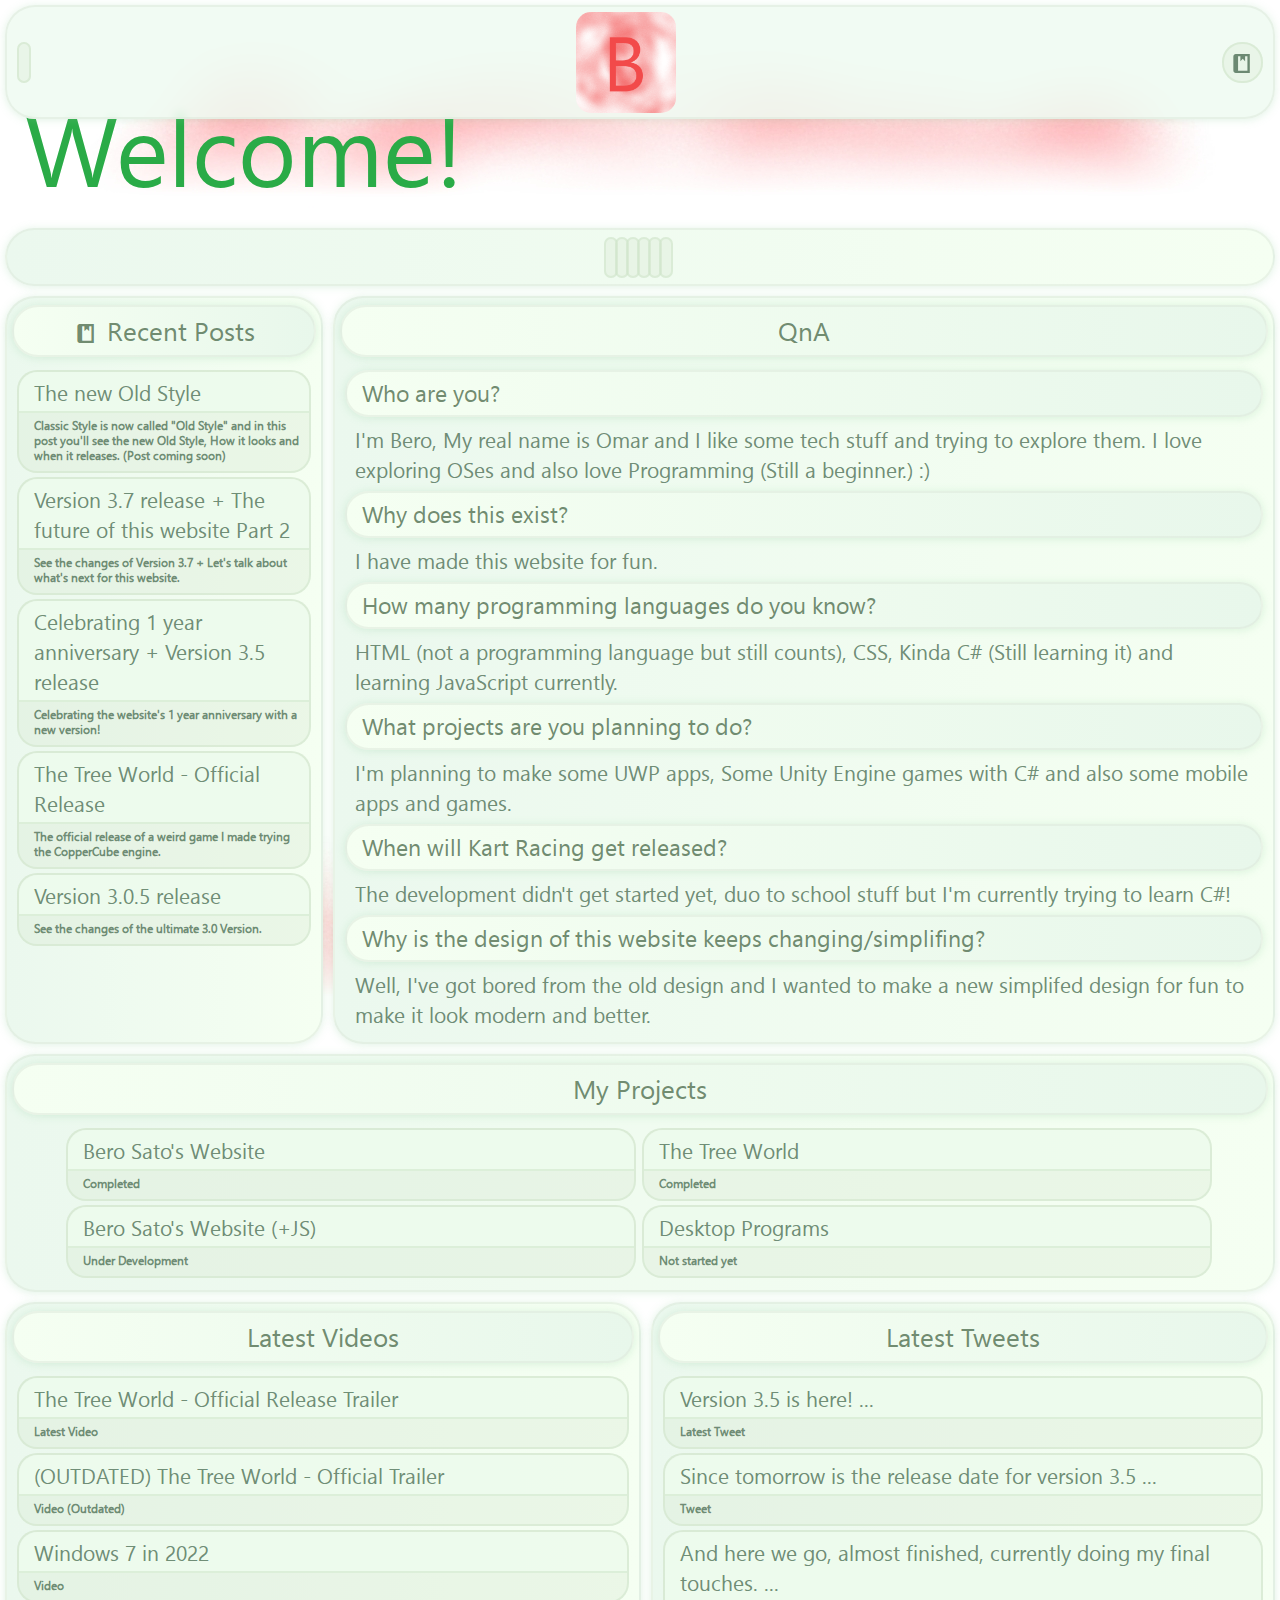
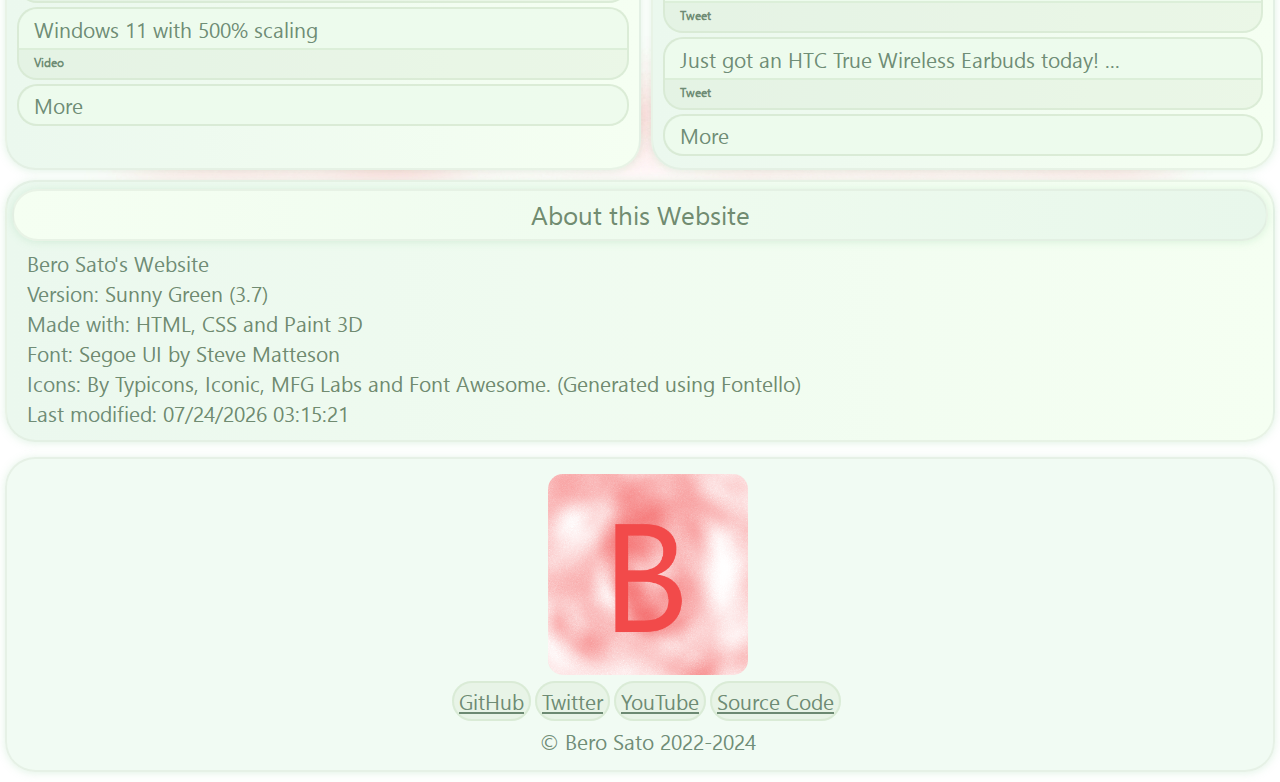
<file: index.html>
<!DOCTYPE html>
<html lang="en">
<head>
    <meta charset="UTF-8">
    <meta http-equiv="X-UA-Compatible" content="IE=edge">
    <meta name="viewport" content="width=device-width, initial-scale=1.0">
    <meta name="description" content="Bero Sato's Official Website | Made for fun - Home">
    <meta name="Keywords" content="Bero Sato, bero sato, BeroSato, berosato">
    <title>Bero Sato's Website | Home</title>
    <link rel="shortcut icon" href="images/webicon.png" type="image/x-icon">
    <link rel="stylesheet" href="style.css">
    <script defer src="config.json"></script>
    <link rel="stylesheet" href="fontello.css">
    <base href="https://berosato.github.io/">
</head>
<body>
    <header>
        <nav>
            <ul>
                <li class="list1">
                    <a class="alink visited" id="alink1" href="#home"><i class="icon-home"></i><span class="hiddentxt">Home</span></a>
                </li>
            </ul>
            <img id="logo" src="images/logo.png" width="100" alt="Bero Sato">
            <ul>
                <li class="list1">
                    <a class="alink" id="alink4" href="https://berosato.github.io/posts"><i class="icon-book"></i><span class="hiddentxt">Posts</span></a>
                </li>
            </ul>
        </nav>
    </header>
    <main>
        <section>
            <span id="home"></span>
            <h1 class="welcometxt">Welcome!</h1>
            <article class="mainarticle">
                <p class="paraellink">
                    <a class="icon-help alink ellink qnalink" href="#qna"><span class="hiddentxt">QnA</span></a>
                    <a class="icon-youtube-play alink ellink videoslink" href="#videos"><span class="hiddentxt">Latest Videos</span></a>
                    <a class="icon-twitter alink ellink tweetslink" href="#tweets"><span class="hiddentxt">Latest Tweets</span></a>
                    <a class="icon-box alink ellink classiclink" href="classic"><span class="hiddentxt">Classic Style</span></a>
                    <a class="icon-history alink ellink historylink" href="developmenthistory"><span class="hiddentxt">Development History</span></a>
                    <a class="icon-info alink ellink infolink" href="#about"><span class="hiddentxt">Info</span></a>
                </p>
            </article>
            <section id="floater">
                <article class="article1">
                    <h2 id="latestmargin"><i class="icon-book"></i> Recent Posts</h2>
                    <a class="articlelink" href="posts#v3.7oldstyle"><p class="mainlinktxt">The new Old Style</p> <p class="smalltxt">Classic Style is now called "Old Style" and in this post you'll see the new Old Style, How it looks and when it releases. (Post coming soon)</p></a>
                    <a class="articlelink" href="posts#v3.7"><p class="mainlinktxt">Version 3.7 release + The future of this website Part 2</p> <p class="smalltxt">See the changes of Version 3.7 + Let's talk about what's next for this website.</p></a>
                    <a class="articlelink" href="posts#v3.5"><p class="mainlinktxt">Celebrating 1 year anniversary + Version 3.5 release</p> <p class="smalltxt">Celebrating the website's 1 year anniversary with a new version!</p></a>
                    <a class="articlelink" href="posts#ttw-r"><p class="mainlinktxt">The Tree World - Official Release</p> <p class="smalltxt">The official release of a weird game I made trying the CopperCube engine.</p></a>
                    <a class="articlelink" href="posts#v3.0.5"><p class="mainlinktxt">Version 3.0.5 release</p> <p class="smalltxt">See the changes of the ultimate 3.0 Version.</p></a>
                </article>
                <article class="article2" id="qna">
                    <h2 id="mainqnatxt"><i class="icon-help"></i> QnA</h2>
                    <h2 id="fip">Who are you?</h2>
                    <p id="lastpara1">I'm Bero, My real name is Omar and I like some tech stuff and trying to explore them. I love exploring OSes and also love Programming (Still a beginner.) :)</p>
                    <h2 id="sep">Why does this exist?</h2>
                    <p id="lastpara1">I have made this website for fun.</p>
                    <h2 id="thp">How many programming languages do you know?</h2>
                    <p id="lastpara1">HTML (not a programming language but still counts), CSS, Kinda C# (Still learning it) and learning JavaScript currently.</p>
                    <h2 id="fop">What projects are you planning to do?</h2>
                    <p id="lastpara1">I'm planning to make some UWP apps, Some Unity Engine games with C# and also some mobile apps and games.</p>
                    <h2 id="fip">When will Kart Racing get released?</h2>
                    <p id="lastpara1">The development didn't get started yet, duo to school stuff but I'm currently trying to learn C#!</p>
                    <h2 id="sip">Why is the design of this website keeps changing/simplifing?</h2>
                    <p id="lastpara1" style="margin-bottom: 5px;">Well, I've got bored from the old design and I wanted to make a new simplifed design for fun to make it look modern and better.</p>
                </article>
            </section>
            <article class="article3" id="projects">
                <h2 id="latestmargin"><i class="icon-th-list"></i> My Projects</h2>
                <a class="articlelink" href="https://berosato.github.io"><p class="mainlinktxt">Bero Sato's Website</p> <p class="smalltxt">Completed</p></a>
                <a class="articlelink" href="https://berosato.itch.io/the-tree-world"><p class="mainlinktxt">The Tree World</p> <p class="smalltxt">Completed</p></a> <br>
                <a class="articlelink" href="jswebinfo"><p class="mainlinktxt">Bero Sato's Website (+JS)</p> <p class="smalltxt">Under Development</p></a>
                <a class="articlelink" href="desktopprograms"><p class="mainlinktxt">Desktop Programs</p> <p class="smalltxt">Not started yet</p></a>
            </article>
            <section id="floater">
                <article class="article4" id="videos">
                    <h2 id="latestmargin"><i class="icon-youtube-play"></i> Latest Videos</h2>
                    <a class="articlelink" href="https://youtu.be/G0hDieLnmKc"><p class="mainlinktxt">The Tree World - Official Release Trailer</p> <p class="smalltxt">Latest Video</p></a>
                    <a class="articlelink" href="https://youtu.be/sU8Wxwx1W30"><p class="mainlinktxt">(OUTDATED) The Tree World - Official Trailer</p> <p class="smalltxt">Video (Outdated)</p></a>
                    <a class="articlelink" href="https://youtu.be/fUp3MXwbonM"><p class="mainlinktxt">Windows 7 in 2022</p> <p class="smalltxt">Video</p></a>
                    <a class="articlelink" href="https://youtu.be/_Jx1tMnM1qo"><p class="mainlinktxt">Windows 11 with 500% scaling</p> <p class="smalltxt">Video</p></a>
                    <a class="articlelink" href="https://youtube.com/c/BeroSato"><p class="linktxtlast">More</p></a>
                </article>
                <article class="article5" id="tweets">
                    <h2 id="latestmargin"><i class="icon-twitter"></i> Latest Tweets</h2>
                    <a class="articlelink" href="https://twitter.com/Bero_Sato/status/1616816167783481344"><p class="mainlinktxt">Version 3.5 is here! ...</p> <p class="smalltxt">Latest Tweet</p></a>
                    <a class="articlelink" href="https://twitter.com/Bero_Sato/status/1616470878312890369"><p class="mainlinktxt">Since tomorrow is the release date for version 3.5 ...</p> <p class="smalltxt">Tweet</p></a>
                    <a class="articlelink" href="https://twitter.com/Bero_Sato/status/1616084919356358659"><p class="mainlinktxt">And here we go, almost finished, currently doing my final touches. ...</p> <p class="smalltxt">Tweet</p></a>
                    <a class="articlelink" href="https://twitter.com/Bero_Sato/status/1614666720559366144"><p class="mainlinktxt">Just got an HTC True Wireless Earbuds today! ...</p> <p class="smalltxt">Tweet</p></a>
                    <a class="articlelink" href="https://twitter.com/Bero_Sato"><p class="linktxtlast">More</p></a>
                </article>
            </section>
            <article class="article6" id="about">
                <h2><i class="icon-info"></i> About this Website</h2>
                <p id="title1">Bero Sato's Website</p>
                <p>Version: <b id="btxt">Sunny Green (3.7)</b></p>
                <p>Made with: <b id="btxt">HTML, CSS and Paint 3D</b></p>
                <p>Font: <b id="btxt">Segoe UI by Steve Matteson</b></p>
                <p>Icons: <b id="btxt">By Typicons, Iconic, MFG Labs and Font Awesome. (Generated using Fontello)</b></p>
                <p id="modtxt">Last modified: <b id="btxt"><script>document.write(document.lastModified);</script></b></p>
            </article>
        </section>
    </main>
    <footer>
        <img id="footerlogo" src="images/logo.png" width="200" alt="logo">
        <br>
        <a id="linkfirst" class="links" href="https://github.com/BeroSato">GitHub</a>
        <a id="link2" class="links" href="https://twitter.com/Bero_Sato">Twitter</a>
        <a id="link3" class="links" href="https://youtube.com/c/BeroSato">YouTube</a>
        <a id="linklast" class="links" href="https://github.com/BeroSato/berosato.github.io">Source Code</a>
        <p id="footercopyright">©  Bero Sato 2022-2024</p>
    </footer>
</body>
</html>
</file>
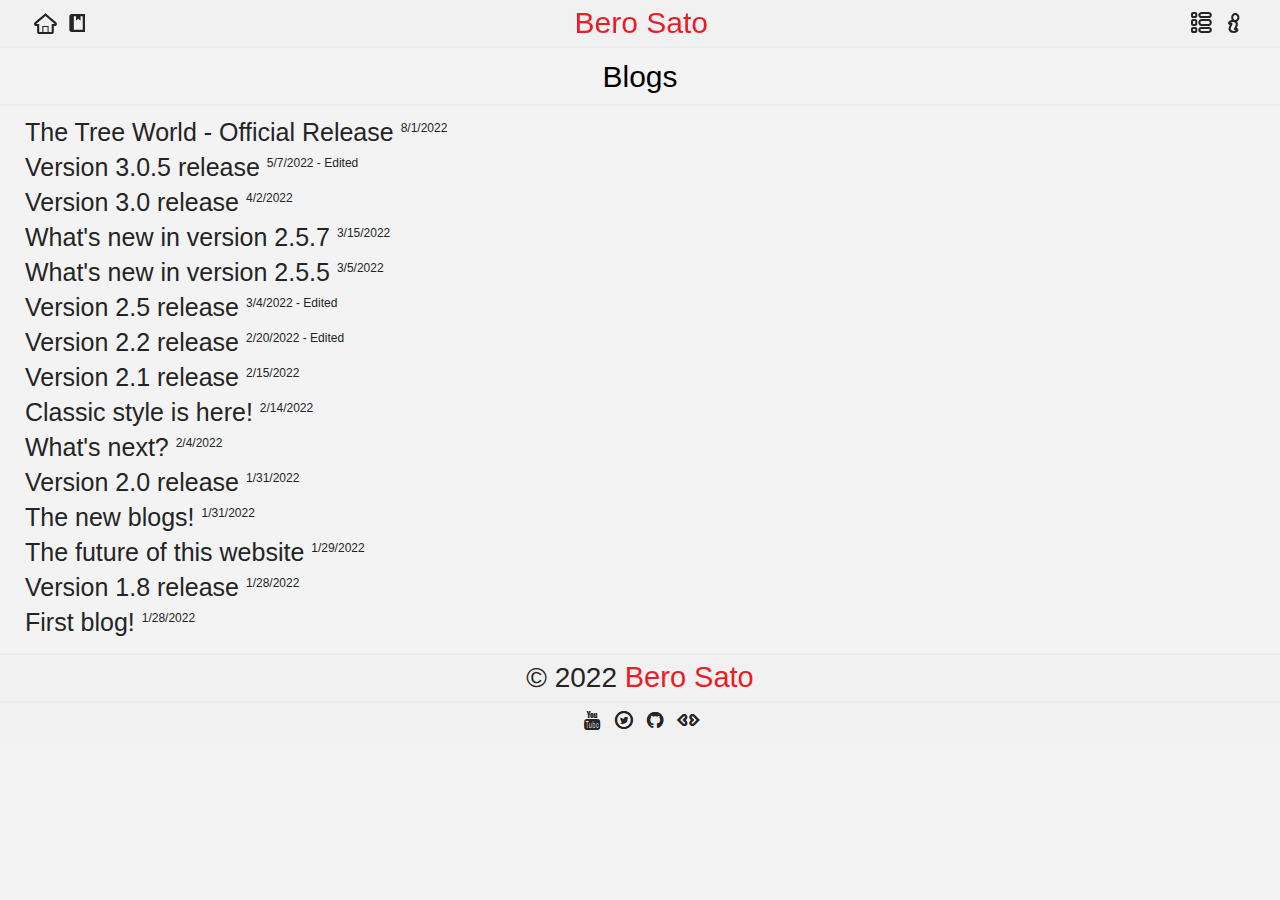
<file: blogs.html>
<!DOCTYPE html>
<html lang="en">
<head>
    <meta charset="UTF-8">
    <meta http-equiv="X-UA-Compatible" content="IE=edge">
    <meta name="viewport" content="width=device-width, initial-scale=1.0">
    <title>Bero Sato's Website - Blogs</title>
    <link rel="shortcut icon" href="images/websiteicon.png" type="image/x-icon">
    <link rel="stylesheet" href="style2.css">
    <script defer src="config.json"></script>
    <link rel="stylesheet" href="fontello.css">
</head>
<body>
    <header>
        <nav>
            <ul>
                <li class="list1">
                    <a class="icon-home-outline alink" id="alink1" href="https://berosato.github.io"></a>
                </li>
                <li class="list1">
                    <a class="icon-book alink" id="alink2" href="https://berosato.github.io/blogs"></a>
                </li>
            </ul>
            <p id="logo1">Bero Sato</p>
            <p id="logo2">B</p>
            <ul>
                <li class="list1">
                    <a class="icon-th-list-outline alink" id="alink3" href="#projects"></a>
                </li>
                <li class="list1">
                    <a class="icon-info-outline alink"  id="alink4" href="#about"></a>
                </li>
            </ul>
        </nav>
    </header>
    <div>
        <h1>Blogs</h1>
    </div>
        <details>
            <summary id="ttw-r">The Tree World - Official Release <sup>8/1/2022</sup></summary>
                <p>Hello!</p>
                <br>
                <p>I know, long time no see :')</p>
                <p>Though, I was recently working on a coppercube engine game for fun and I decided to release it.</p>
                <h4>Introducing... The Tree World!</h4>
                <br>
                <img width="300" src="images/thetreeworldfinalcover.png" alt="The Tree World official cover">
                <br>
                <a href="https://youtu.be/G0hDieLnmKc">Click here for the official trailer video</a>
                <br>
                <a href="https://berosato.itch.io/the-tree-world">Click here for the game link</a>
                <br>
                <br>
                <p>It surely looks weird but I have enjoyed the development of it!
                (which I hope it will happen to my next projects too)</p>
                <p>This game is just about finding stuff as well, and I might update it more if I got good ideas.</p>
                <br>
                <p>Well, you might be wondering... why CopperCube engine especially?</p>
                <p>When I first found CopperCube, I actually liked the idea of it and decided to learn it and learn other programming languages later.</p>
                <p>I was just working on random games back there but when I started the development of The Tree World, I actually felt like it deserves to be released.</p>
                <h4>So..... What's next?</h4>
                <p>I might finally start learning C# (Or GDScript) to make a real game.</p>
                <h4>News about the website</h4>
                <p>Well... I think its current design looks good enough as I currently don't have any plans on a new design, tho I might change my mind who knows.</p>
                <br>
                <p>This is all info I have for now, enjoy playing the game!</p>
                <p id="para2"><span>- Omar</span><img id="pfp1" width="25" src="images/logoalt.png" alt=""></p>
        </details>
        <details>
            <summary id="v3.0.5">Version 3.0.5 release <sup>5/7/2022 - Edited</sup></summary>
            <p>Hello!</p>
            <p>First, I want to say eid mubarak! (lately as eid is finished now)</p>
            <p>I have delayed this release a lot duo to some pages problems and finding good icons to fit well.</p>
            <p>so, it's finally a good time to release it!</p>
            <h4>What's new?</h4>
            <p>New huge design update</p>
            <img width="300" src="images/designupdate.png" alt="Huge design update">
            <img width="300" src="images/designupdatedark.png" alt="Huge design update dark">
            <br>
            <sup>(Icons are by Typicons, Iconic, MFG Labs and Font Awesome. And generated using Fontello)</sup>
            <p>Icons in the header, more shortcuts and footer buttons!</p>
            <img width="300" src="images/footericons.png" alt="Icons in header, more shortcuts and footer buttons">
            <img width="300" src="images/footericonsdark.png" alt="Icons in header, more shortcuts and footer buttons dark">
            <h4>Other changes</h4>
            <p>
                - Renamed more options to more shortcuts
                <br>
                - Added kart racing and uwp apps page for the website (links can be found in the list of my projects in the main page)
                <br>
                - Updated some texts of QnA and About this website
                <br>
                - Updated hover and focus design
                <br>
                - Scrollbar track now does have a hover color
                <br>
                - <em>New!</em> Updated the main articles texts background color in light mode
                <br>
                - <em>New!</em> Updated the scrollbar to have a border at the left <sup>Version 3.0.52</sup>
                <br>
                - <em>New!</em> Removed the text shadow animation from the header and footer "Bero Sato" text <sup>Version 3.0.52</sup>
                <br>
                - <em>New!</em> Added "Edited" text for the edited blogs. <sup>Version 3.0.52</sup>
            </p>
            <h4>Where to try?</h4>
            <p>As always, you can try it now. <a href="https://berosato.github.io">Here</a> & <a href="https:/berosato.github.io/classic">Here</a></p>
            <p>That's all, see you later!</p>
            <p id="para2"><span>- Omar</span><img id="pfp1" width="25" src="images/logoalt.png" alt=""></p>
        </details>
        <details>
            <summary id="v3.0">Version 3.0 release <sup>4/2/2022</sup></summary>
            <p>Hello!</p>
            <p>First, I want to say ramadan mubarak!</p>
            <p>Now let's start with the changes!</p>
            <h4>What's new?</h4>
            <p>A fully new redesign!</p>
            <img width="300" src="images/newredesign.png" alt="New redesign">
            <img width="300" src="images/newredesign2.png" alt="New redesign dark">
            <p>List of my projects is also updated</p>
            <img width="300" src="images/newprojects.png" alt="New projects list update">
            <p>New classic style based on version 2.5.x</p>
            <img width="300" src="images/newclassic.png" alt="New classic style">
            <img width="300" src="images/newclassic2.png" alt="New classic style dark">
            <h4>Other changes</h4>
            <p>
                - About this website is now a normal article just like the other articles
                <br>
                <img width="300" src="images/newabout3.png" alt="New abbout this website design">
                <br>
                - The "plans" has been renamed to "projects"
                <br>
                - Updated some texts including the QnAs 
                <br>
                - Main texts are now centered
                <br>
                - The main texts now have an underline for making stuff more clear
                <br>
                - Updated the website tab icon
                <br>
                - Removed the arrow thing from the blogs
                <br>
                - The hover animation speed has been changed from 0.2 second to 0.1 second
                <br>
                - Added "DM Me" option in the 404 page incase if a page that already exists doesn't work
                <br>
                - The main texts aren't bold anymore, instead it's darker than paragraphs in light mode and lighter than paragraphs in dark mode.
            </p>
            <h4>Note</h4>
            <p>Before saying anything, i'm very happy to celebrate the ramadan month as a muslim, happy fasting! <br>
            1- This is the actual last version of my website, as I did what I really wanted for it.
            About the other projects, the development of them will start soon hopefully. <br>
            2- The classic style isn't only just the old version of this website,
            it also comes with the new stuff from this version such as the updated texts and the new list of my projects.</p>
            <h4>Where to try?</h4>
            <p>As always, you can try it now. <a href="https://berosato.github.io">Here</a> & <a href="https://berosato.github.io/classic">Here</a></p>
            <p>That's all, see you later!</p>
            <p id="para2"><span>- Omar</span><img id="pfp1" width="25" src="images/logoalt.png" alt=""></p>
        </details>
        <details>
            <summary id="v2.5.7">What's new in version 2.5.7 <sup>3/15/2022</sup></summary>
            <p>Hello!</p>
            <p>So, this version is adding some more missing features in 2.5 just like 2.5.5</p>
            <p>And we will start with:</p>
            <h4>New footer update</h4>
            <img src="images/newfooter2.png" width="300" alt="New footer design">
            <p>The footer buttons are now better, just like the classic style of this website.</p>
            <h4>Black/White color when hovering on blogs, latest videos and tweets and about this website</h4>
            <h4>And about got a focus when pressing TAB or holding on mobile!</h4>
            <img src="images/newaboutfocus.png" width="300" alt="New about focus">
            <p>Nothing else in this version, it's just a small update as well.</p>
            <p>That's all, see you later!</p>
            <p id="para2"><span>- Omar</span><img id="pfp1" width="25" src="images/logoalt.png" alt=""></p>
        </details>
        <details>
            <summary id="v2.5.5">What's new in version 2.5.5 <sup>3/5/2022</sup></summary>
            <h4>New footer design to fit with the header</h4>
            <img src="images/newfooter.png" width="300" alt="New footer">
            <h4>Fixed the place of the header buttons on blogs and 404 pages</h4>
            <p>(note: there is more space between the header buttons in the blogs page.)</p>
            <br>
            <p>That's all, see you later.</p>
            <p id="para2"><span>- Omar</span><img id="pfp1" width="25" src="images/logoalt.png" alt=""></p>
        </details>
        <details>
            <summary id="v2.5">Version 2.5 release <sup>3/4/2022 - Edited</sup></summary>
            <h4>What's new?</h4>
            <p>A brand new design!</p>
            <img src="images/newdesign.png" width="300" alt="New website design">
            <p>More options is now here</p>
            <img src="images/moreoptions.png" width="300" alt="More options">
            <h4>Other changes</h4>
            <p>
                - Added a startup animation for the website
                <br>
                - Added a little tab title update
                <br>
                - Updated the hover and focus design
                <br>
                - Blogs now have an underline when you hover to one
                <br>
                - Updated the scrollbar colors for Firefox browser
                <br>
                - The blogs now have their own url shortcut (For example: berosato.github.io/blogs#v2.5)
                <br>
                - <em>New!</em> Updated the website icon
                <br>
                - <em>New!</em> New footer design to fit with the header
                <br>
                - <em>New!</em> Fixed the place of the header buttons on blogs and 404 pages
                <br>
                - <em>New!</em> Updated the footer buttons look
                <br>
                - <em>New!</em> Black/White color when hovering on blogs, latest videos and tweets and about this website
                <br>
                - <em>New!</em> Added a text shadow for the "Bero Sato" text in the footer
                <br>
                - <em>New!</em> About got its focus design now when pressing TAB or holding on mobile
            </p>
            <h4>Known issue (<em>outdated</em>)</h4>
            <p>- The header buttons place is a bit up than it should be on the blogs and 404 pages</p>
            <img src="images/knownheaderissue.png" width="300" alt="Header buttons issue">
            <p>I'm not aware of any other issue.</p>
            <h4>Where to try?</h4>
            <p>As always, you can try it now. <a href="https://berosato.github.io">Here</a> & <a href="https://berosato.github.io/classic">Here</a></p>
            <p>That's all, see you later.</p>
            <p id="para2"><span>- Omar</span><img id="pfp1" width="25" src="images/logoalt.png" alt=""></p>
        </details>
        <details>
            <summary id="v2.2">Version 2.2 release <sup>2/20/2022 - Edited</sup></summary>
            <h4>What's new?</h4>
            <p>A fully new header and footer buttons</p>
            <img src="images/newbuttons.png" width="300" alt="New header and footer buttons">
            <p>New focus design when pressing TAB on computer or holding on mobile</p>
            <img src="images/newfocus.png" width="300" alt="New focus design">
            <p>New latest videos and tweets and blogs buttons design</p> 
            <img src="images/newbuttons2.png" width="300" alt="New latest tweets and videos buttons">
            <h4>Other changes</h4>
            <p>
                - Made some texts to be bold in about
                <br>
                - Changed the scrollbar colors to fit with the website design
                <br>
                - Changed the website background color on light mode
                <br>
                - Changed all articles texts colors
                <br>
                - Changed the header blur (backdrop-filter) from 15px to 13px
                <br>
                - <em>New!</em> Added focus when pressing TAB or holding on mobile in the blogs
                <br>
                - <em>New!</em> Fixed the logo being so small on mobile screens in blogs
                <br>
                - <em>New!</em> Fixed the white/black corners in the scrollbar in blogs
                <br> 
                - <em>New!</em> Fixed the footer texts color on dark mode
                <br>
                - <em>New!</em> Changed the footer border in 404 page
                <br> 
                - <em>New!</em> Added website's scrollbar design to the 404 page
                <br>
                - <em>New!</em> Changed the footer background color when loading its background image
                <br>
                - <em>New!</em> Changed the texts shadow in the footer
                <br>
                - <em>New!</em> Updated the scrollbar colors for Firefox browser
            </p>
            <h4>Where to try?</h4>
            <p>As always you can try it now. <a href="https://berosato.github.io">Here</a> & <a href="https://berosato.github.io/classic">Here</a></p>
            <p>That's all, see you later.</p>
            <p id="para2"><span>- Omar</span><img id="pfp1" width="25" src="images/logoalt.png" alt=""></p>
        </details>
        <details>
            <summary id="v2.1">Version 2.1 release <sup>2/15/2022</sup></summary>
            <h4>What's new?</h4>
            <p>Classic style is finally here!</p>
            <img src="images/newclassicstyle.png" width="300" alt="New classic style">
            <p>The new about design now fits with the website design</p>
            <img src="images/newabout2.png" width="300" alt="New about design">
            <h4>Other changes</h4>
            <p>
                1- Changed the position of texts to be at the left in about
                <br>
                2- Removed the hover from about
                <br>
                3- Added more bottom space for the line in blogs
                <br>
                4- The background image is now bigger in the footer and classic style to fit to most screens
                <br>
                5- Changed the footer texts color
                <br>
                6- The footer first and last buttons are now rounded
            </p>
            <h4>Where to try?</h4>
            <p>As always, you can try it now, <a href="https://berosato.github.io">here</a> & <a href="https://berosato.github.io/classic">here</a></p>
            <br>
            <p>That's all, see you later.</p>
            <p id="para2"><span>- Omar</span><img id="pfp1" width="25" src="images/logoalt.png" alt=""></p>
        </details>
        <details>
            <summary id="classics">Classic style is here! <sup>2/14/2022</sup></summary>
            <h4>Introducing...</h4>
            <img src="images/classicstyle.png" width="300" alt="Classic style">
            <p>The classic style is here!</p>
            <br>
            <p>I have made it for fun because I was really bored, I have also stopped learning JavaScript temporarily duo to school stuff, hope you understand. :)</p>
            <br>
            <p>You can try it <a href="https://berosato.github.io/classic">Here</a></p>
            <br>
            <p>That's all, see you later.</p>
            <p id="para2"><span>- Omar</span><img id="pfp1" width="25" src="images/logoalt.png" alt=""></p>
        </details>
        <details>
            <summary id="wnext">What's next? <sup>2/4/2022</sup></summary>
            <p>Hello!</p>
            <p>so, I have finally finished the development of this website.</p>
            <br>
            <p>and now i'm planning to make some UWP apps and a game with C#</p>
            <br>
            <p>i'm currently learning JavaScript for fun, and i'm going to learn C# after that, there the development of stuff I dreamed for would start. :)</p>
            <h4>The Kart Racing Game</h4>
            <p>until I finish making some UWP apps, i'm also planning to make my own racing game that might come with PS1 style and a lot of levels and it might get multiplayer mode as well (hopefully)</p>
            <br>
            <p>Note that the game name might get changed if I find a better name. (feel free to suggest a new name for it in my twitter page)</p>
            <br>
            <p>That's all, see you later!</p>
            <p id="para2"><span>- Omar</span><img id="pfp1" width="25" src="images/logoalt.png" alt=""></p>
        </details>
        <details>
            <summary id="v2.0">Version 2.0 release <sup>1/31/2022</sup></summary>
            <h4>What's new?</h4>
            <p>The new blogs is here!</p>
            <img src="images/newblogs.png" width="300" alt="New Blogs">
            <p>The background colors of about is now better.</p>
            <img src="images/newabout.png" width="300" alt="New About">
            <h4>Other changes</h4>
            <p>1. Changed the background color of the header and footer buttons a bit in light mode</p>
            <h4>Note</h4>
            <p>
                1. I know that I said I will use javascript in the future versions, well, I didn't since the thing I actually wanted to use with javascript looked weird so I ended up not using it. <br>
                2. As you know, this is the final version of my website finally, I can work with other projects I wanted to make but it isn't mean the end! I might improve the website someday if I wanted to. :)
            </p>
            <p id="para2"><span>- Omar</span><img id="pfp1" width="25" src="images/logoalt.png" alt=""></p>
        </details>
        <details>
            <summary id="newblogs">The new blogs! <sup>1/31/2022</sup></summary>
            <p>Hello!</p>
            <p>Blogs has been improved and it does have its own page now, <br>
                it feels better right? :)</p>
            <p id="para2"><span>- Omar</span><img id="pfp1" width="25" src="images/logoalt.png" alt=""></p>
        </details>
        <details>
            <summary id="future1">The future of this website <sup>1/29/2022</sup></summary>
            <p>Hello!</p>
            <p>I Have been working on this website for almost 1 month now,
                I have been thinking a lot about what I should add, for now until I finish learning JavaScript,
                The final touchs I will do for this website is: <br>
                1. mobile menu for the header <br>
                2. Blogs page for the website <br>
                Hopefully I will be able to do these and the last version number will be 2.0 (newer versions will be just a
                fix for stuff). :)</p>
            <p id="para2"><span>- Omar</span><img id="pfp1" width="25" src="images/logoalt.png" alt=""></p>
        </details>
        <details>
            <summary id="v1.8">Version 1.8 release <sup>1/28/2022</sup></summary>
            <h4>What's new?</h4>
            <p>Blogs is here!</p>
            <img width="300" alt="light mode" src="images/blogspost.png">
            <h4>Other changes</h4>
            <p>
                1. Fixed the header buttons border color on small screens on dark mode
                <br>
                2. Changed the latest tweets article background colors a bit in dark mode
            </p>
            <h4>Note</h4>
            <p>This is the last version of the website using HTML and CSS only, the future versions will use both and
                JavaScript.</p>
            <p id="para2"><span>- Omar</span><img id="pfp1" width="25" src="images/logoalt.png" alt=""></p>
        </details>
        <details class="firstblog">
            <summary id="firstblog">First blog! <sup>1/28/2022</sup></summary>
            <p>Hello!</p>
            <p>This is my first blog for this website, I will mostly post about new versions/updates of this website and
                other projects.</p>
            <p id="para2"><span>- Omar</span><img id="pfp1" width="25" src="images/logoalt.png" alt=""></p>
        </details>
    <footer>
        <div class="divlast">© 2022 <strong>Bero Sato</strong></div>
        <a id="linkfirst" class="icon-youtube links" href="https://youtube.com/c/BeroSato"></a>
        <a id="link1" class="icon-twitter-circled links" href="https://twitter.com/Bero_Sato"></a>
        <a id="link1" class="icon-github-circled links" href="https://github.com/BeroSato"></a>
        <a id="linklast" class="icon-code-outline links" href="https://github.com/BeroSato/berosato.github.io"></a>
    </footer>
</body>
</html>
</file>
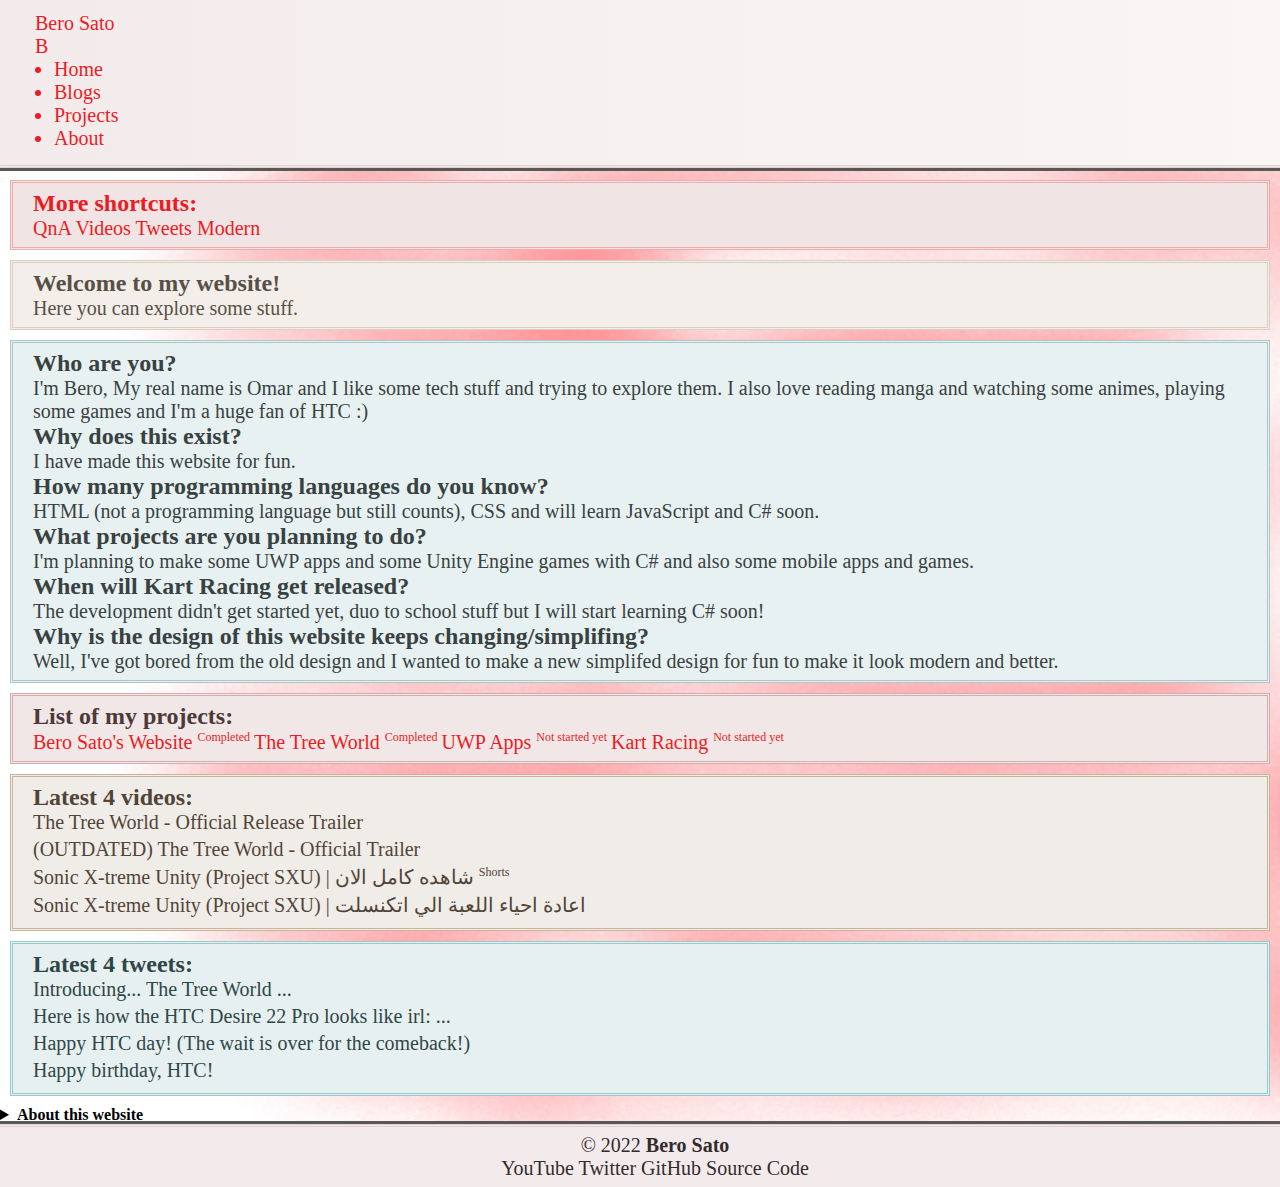
<file: classic.html>
<!DOCTYPE html>
<html lang="en">
<head>
    <meta charset="UTF-8">
    <meta http-equiv="X-UA-Compatible" content="IE=edge">
    <meta name="viewport" content="width=device-width, initial-scale=1.0">
    <meta name="description" content="Bero Sato's Official Website">
    <meta name="Keywords" content="Bero Sato, bero sato">
    <title>Bero Sato's Website - Home</title>
    <link rel="shortcut icon" href="images/websiteicon.png" type="image/x-icon">
    <link rel="stylesheet" href="style4.css">
</head>
<body>
    <header>
        <nav>
            <p id="logo1">Bero Sato</p>
            <p id="logo2">B</p>
            <ul>
                <li class="list1">
                    <a class="alink" id="alink1" href="#home">Home</a>
                </li>
                <li class="list1">
                    <a class="alink linko" id="alink2" href="https://berosato.github.io/blogs">Blogs</a>
                </li>
                <li class="list1">
                    <a class="alink linko" id="alink3" href="#projects">Projects</a>
                </li>
                <li class="list1">
                    <a class="alink linko"  id="alink4" href="#about">About</a>
                </li>
            </ul>
        </nav>
    </header>
    <main>
        <section>
            <article class="mainarticle">
                <h2 id="h2options">More shortcuts:</h2>
                <p class="paraellink">
                    <a class="alink ellink qnalink" href="#qna">QnA</a>
                    <a class="alink ellink videoslink" href="#videos">Videos</a>
                    <a class="alink ellink tweetslink" href="#tweets">Tweets</a>
                    <a class="alink ellink classiclink" href="https://berosato.github.io">Modern</a>
                </p>
            </article>
            <article class="article1" id="home">
                <h2>Welcome to my website!</h2>
                <p>Here you can explore some stuff.</p>
            </article>
            <article class="article2" id="qna">
                <h2>Who are you?</h2>
                <p id="lastpara1">I'm Bero, My real name is Omar and I like some tech stuff and trying to explore them.
                I also love reading manga and watching some animes, playing some games and I'm a huge fan of HTC :) </p>
                <h2>Why does this exist?</h2>
                <p id="lastpara1">I have made this website for fun.</p>
                <h2>How many programming languages do you know?</h2>
                <p id="lastpara1">HTML (not a programming language but still counts), CSS and will learn JavaScript and C# soon.</p>
                <h2>What projects are you planning to do?</h2>
                <p id="lastpara1">I'm planning to make some UWP apps and some Unity Engine games with C# and also some mobile apps and games.</p>
                <h2>When will Kart Racing get released?</h2>
                <p id="lastpara1">The development didn't get started yet, duo to school stuff but I will start learning C# soon!</p>
                <h2>Why is the design of this website keeps changing/simplifing?</h2>
                <p>Well, I've got bored from the old design and I wanted to make a new simplifed design for fun to make it look modern and better.</p>
            </article>
            <article class="article3" id="projects">
                <h2 id="latestmargin">List of my projects:</h2>
                <a class="prolink" href="https://berosato.github.io">Bero Sato's Website <sup class="prosup">Completed</sup></a>
                <a class="prolink" href="https://berosato.itch.io/the-tree-world">The Tree World <sup class="prosup">Completed</sup></a>
                <a class="prolink" href="https://berosato.github.io/uwpapps">UWP Apps <sup class="prosup">Not started yet</sup></a>
                <a class="prolink" id="prolink3" href="https://berosato.github.io/kartracing">Kart Racing <sup class="prosup">Not started yet</sup></a>
            </article>
            <article class="article4" id="videos">
                <h2 id="latestmargin">Latest 4 videos:</h2>
                <a class="vidlink" href="https://youtu.be/G0hDieLnmKc">The Tree World - Official Release Trailer</a>
                <a class="vidlink" href="https://youtu.be/sU8Wxwx1W30">(OUTDATED) The Tree World - Official Trailer</a>
                <a class="vidlink" href="https://youtube.com/shorts/X2nTj_yN06M?feature=share">Sonic X-treme Unity (Project SXU) | شاهده كامل الان <sup>Shorts</sup></a>
                <a class="vidlink" id="vidlink4" href="https://youtu.be/xlU1AxAbft0">Sonic X-treme Unity (Project SXU) | اعادة احياء اللعبة الي اتكنسلت</a>
            </article>
            <article class="article5" id="tweets">
                <h2 id="latestmargin">Latest 4 tweets:</h2>
                <a class="tweetlink" href="https://twitter.com/Bero_Sato/status/1554153673084788741">Introducing... The Tree World ...</a>
                <a class="tweetlink" href="https://twitter.com/Bero_Sato/status/1541693725503639552">Here is how the HTC Desire 22 Pro looks like irl: ...</a>
                <a class="tweetlink" href="https://twitter.com/Bero_Sato/status/1541677626334617600">Happy HTC day! (The wait is over for the comeback!)</a>
                <a class="tweetlink" id="tweetlink4" href="https://twitter.com/Bero_Sato/status/1525782046395752450">Happy birthday, HTC!</a>
            </article>
            <details class="detailsart">
                <summary><b>About this website</b></summary>
                <article class="article6" id="about">
                    <p id="title1">Bero Sato's Website</p>
                    <p>Version: <b id="btxt">3.0.5</b></p>
                    <p>Made with: <b id="btxt">HTML, CSS and Paint 3D</b></p>
                    <p>Font: <b id="btxt">Segoe UI by Steve Matteson</b></p>
                    <p id="modtxt">Last modifed: <b id="btxt">5/7/2022</b></p>
                </article>
            </details>
        </section>
    </main>
    <footer>
        <div>© 2022 <strong class="strongtext">Bero Sato</strong></div>
        <a id="linkfirst" class="links" href="https://youtube.com/c/BeroSato">YouTube</a>
        <a id="link1" class="links" href="https://twitter.com/Bero_Sato">Twitter</a>
        <a id="link1" class="links" href="https://github.com/BeroSato">GitHub</a>
        <a id="linklast" class="links" href="https://github.com/BeroSato/berosato.github.io">Source Code</a>
    </footer>
</body>
</html>
</file>
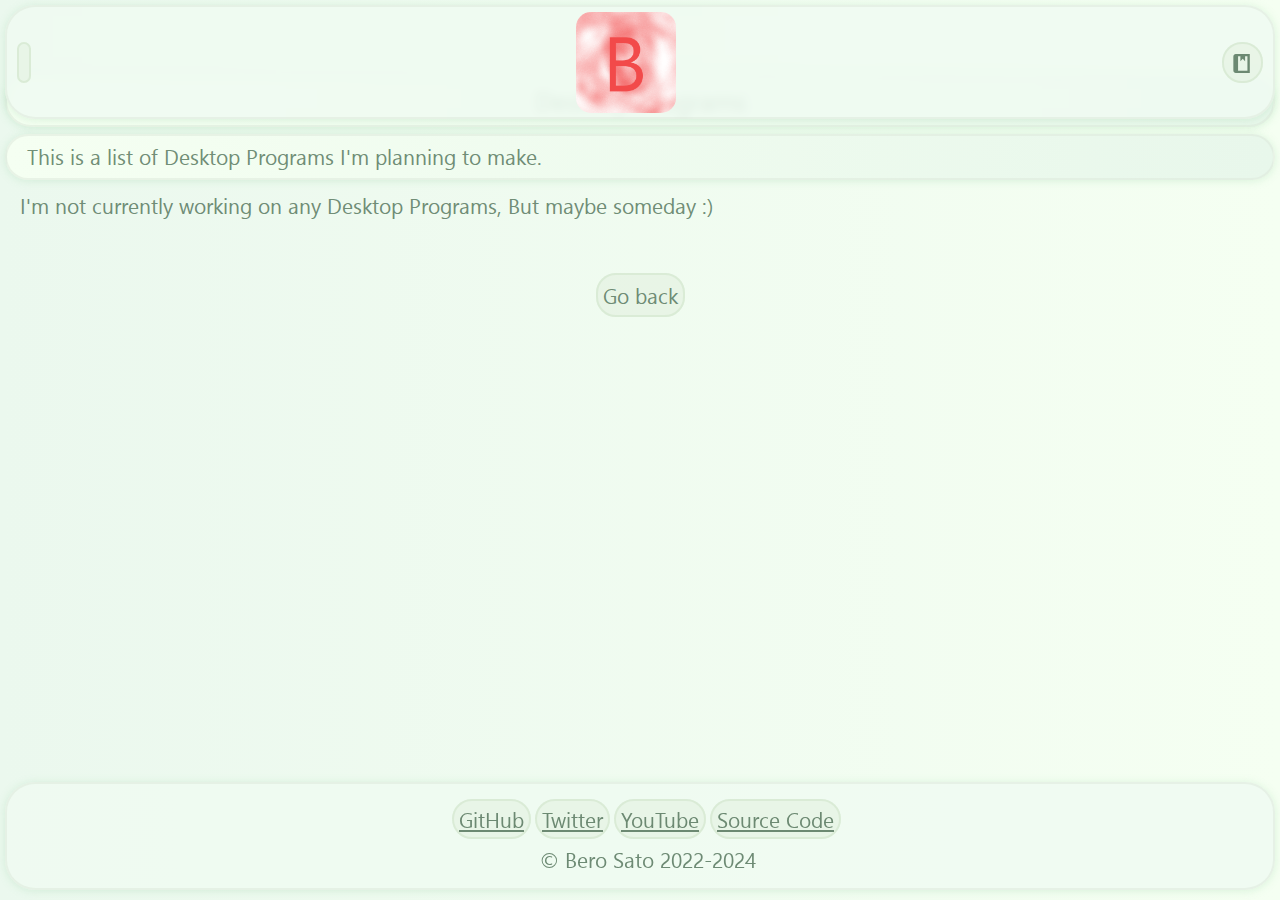
<file: desktopprograms.html>
<!DOCTYPE html>
<html lang="en" class="pagesbackground">
<head>
    <meta charset="UTF-8">
    <meta http-equiv="X-UA-Compatible" content="IE=edge">
    <meta name="viewport" content="width=device-width, initial-scale=1.0">
    <meta name="description" content="Bero Sato's Official Website | Made for fun - Desktop Programs">
    <title>Bero Sato's Website | Desktop Programs</title>
    <link rel="shortcut icon" href="images/webicon.png" type="image/x-icon">
    <link rel="stylesheet" href="style.css">
    <script defer src="config.json"></script>
    <link rel="stylesheet" href="fontello.css">
    <base href="https://berosato.github.io/">
</head>
<body>
    <header>
        <nav>
            <ul>
                <li class="list1">
                    <a class="alink" id="alink1" href="#home"><i class="icon-home"></i><span class="hiddentxt">Home</span></a>
                </li>
            </ul>
            <img id="logo" src="images/logo.png" width="100" alt="Bero Sato">
            <ul>
                <li class="list1">
                    <a class="alink" id="alink4" href="posts"><i class="icon-book"></i><span class="hiddentxt">Posts</span></a>
                </li>
            </ul>
        </nav>
    </header>
    <section>
        <h1 class="maintxtpage">Desktop Programs</h1>
        <p id="maintxt">This is a list of Desktop Programs I'm planning to make.</p>
        <p>I'm not currently working on any Desktop Programs, But maybe someday :)</p>
        <br>
        <br>
        <a id="backbtn" href="#projects">Go back</a>
    </section>
    <footer id="pagesfooter">
        <a id="linkfirst" class="links" href="https://github.com/BeroSato">GitHub</a>
        <a id="link2" class="links" href="https://twitter.com/Bero_Sato">Twitter</a>
        <a id="link3" class="links" href="https://youtube.com/c/BeroSato">YouTube</a>
        <a id="linklast" class="links" href="https://github.com/BeroSato/berosato.github.io">Source Code</a>
        <p id="footercopyright">©  Bero Sato 2022-2024</p>
    </footer>
</body>
</html>
</file>
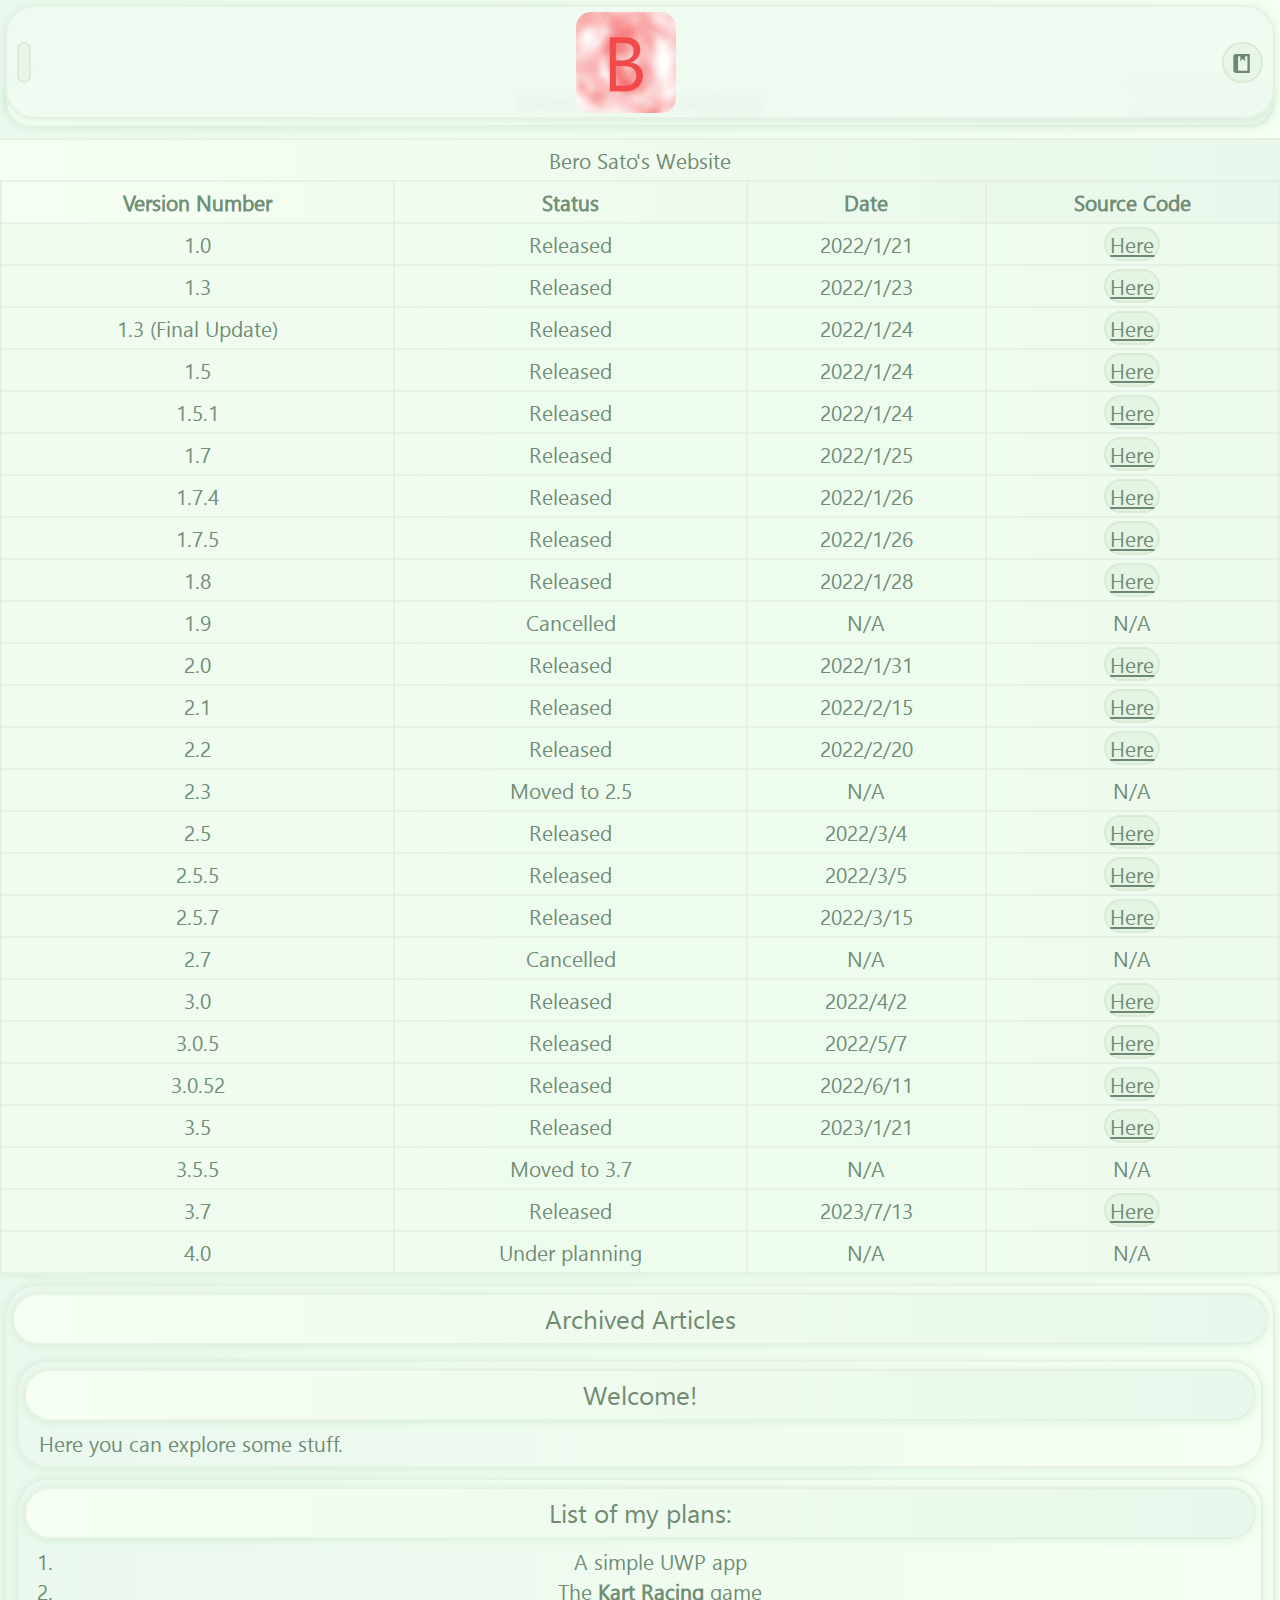
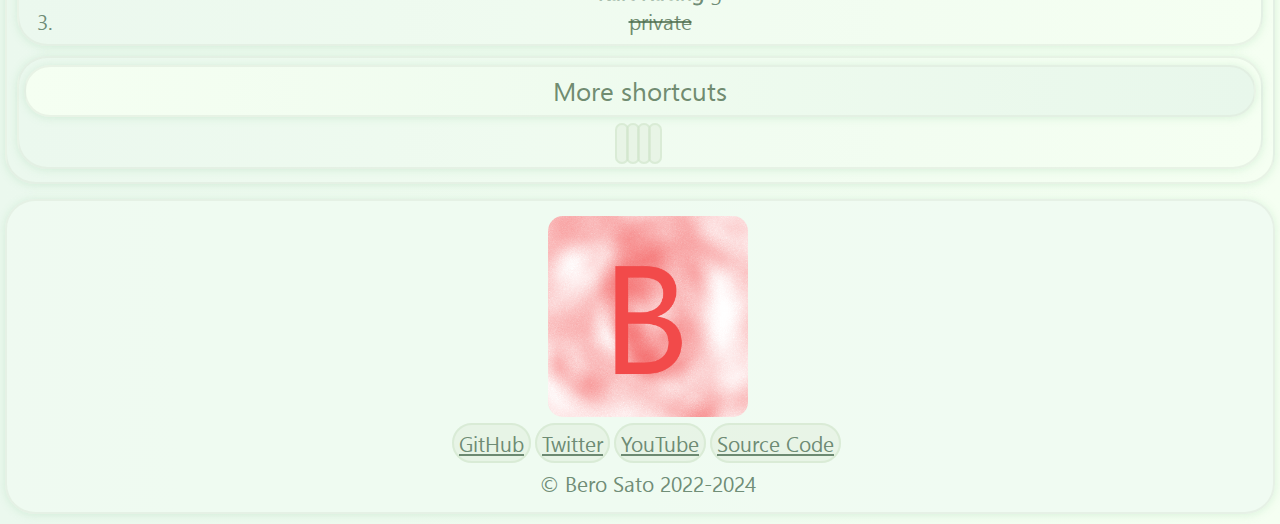
<file: developmenthistory.html>
<!DOCTYPE html>
<html lang="en" class="pagesbackground">
<head>
    <meta charset="UTF-8">
    <meta http-equiv="X-UA-Compatible" content="IE=edge">
    <meta name="viewport" content="width=device-width, initial-scale=1.0">
    <meta name="description" content="Bero Sato's Official Website | Made for fun - Development History">
    <meta name="Keywords" content="Bero Sato Development History, bero sato development history, BeroSato Development History, berosato development history">
    <title>Bero Sato's Website | Development History</title>
    <link rel="shortcut icon" href="images/webicon.png" type="image/x-icon">
    <link rel="stylesheet" href="style.css">
    <script defer src="config.json"></script>
    <link rel="stylesheet" href="fontello.css">
    <base href="https://berosato.github.io/">
</head>
<body>
    <header>
        <nav>
            <ul>
                <li class="list1">
                    <a class="alink" id="alink1" href="#home"><i class="icon-home"></i><span class="hiddentxt">Home</span></a>
                </li>
            </ul>
            <img id="logo" src="images/logo.png" width="100" alt="Bero Sato">
            <ul>
                <li class="list1">
                    <a class="alink" id="alink4" href="posts"><i class="icon-book"></i><span class="hiddentxt">Posts</span></a>
                </li>
            </ul>
        </nav>
    </header>
    <h1 class="maintxtpage"><i class="icon-history"></i> Development History</h1>
    <table style="border-collapse: collapse; text-align: center; padding: 10px;">
        <caption>Bero Sato's Website</caption>
        <tr>
            <th>Version Number</th>
            <th>Status</th>
            <th>Date</th>
            <th>Source Code</th>
        </tr>
        <tr>
            <td>1.0</td>
            <td>Released</td>
            <td>2022/1/21</td>
            <td><a href="https://github.com/BeroSato/berosato.github.io/tree/24b8dacd639ab697a0a1d8e939a5c8ac25999e1f">Here</a></td>
        </tr>
        <tr>
            <td>1.3</td>
            <td>Released</td>
            <td>2022/1/23</td>
            <td><a href="https://github.com/BeroSato/berosato.github.io/tree/44f68c4c0fcc0276f1b2e3079eb5e3caebb5372d">Here</a></td>
        </tr>
        <tr>
            <td>1.3 (Final Update)</td>
            <td>Released</td>
            <td>2022/1/24</td>
            <td><a href="https://github.com/BeroSato/berosato.github.io/tree/4798b12329fd94848a5cc1f9c13fa303ea7202bb">Here</a></td>
        </tr>
        <tr>
            <td>1.5</td>
            <td>Released</td>
            <td>2022/1/24</td>
            <td><a href="https://github.com/BeroSato/berosato.github.io/tree/eae088ce4a23e515f7d55ffef6347837bd6e0d06">Here</a></td>
        </tr>
        <tr>
            <td>1.5.1</td>
            <td>Released</td>
            <td>2022/1/24</td>
            <td><a href="https://github.com/BeroSato/berosato.github.io/tree/df2c758361c2860499b21706035444e900d36a4c">Here</a></td>
        </tr>
        <tr>
            <td>1.7</td>
            <td>Released</td>
            <td>2022/1/25</td>
            <td><a href="https://github.com/BeroSato/berosato.github.io/tree/66856f183e26e5eed3d554db0aa1ede92b3a7798">Here</a></td>
        </tr>
        <tr>
            <td>1.7.4</td>
            <td>Released</td>
            <td>2022/1/26</td>
            <td><a href="https://github.com/BeroSato/berosato.github.io/tree/7fcd90fe8565c6b0e1710df4f6403e897537d75d">Here</a></td>
        </tr>
        <tr>
            <td>1.7.5</td>
            <td>Released</td>
            <td>2022/1/26</td>
            <td><a href="https://github.com/BeroSato/berosato.github.io/tree/f0a7cf0cc12948e1367b5d110dc807c2cdf2674e">Here</a></td>
        </tr>
        <tr>
            <td>1.8</td>
            <td>Released</td>
            <td>2022/1/28</td>
            <td><a href="https://github.com/BeroSato/berosato.github.io/tree/75233d80e99b78b80db07c1bc587a3cff65c5640">Here</a></td>
        </tr>
        <tr>
            <td>1.9</td>
            <td>Cancelled</td>
            <td>N/A</td>
            <td>N/A</td>
        </tr>
        <tr>
            <td>2.0</td>
            <td>Released</td>
            <td>2022/1/31</td>
            <td><a href="https://github.com/BeroSato/berosato.github.io/tree/ff59c15931926b51be490bae5d810642512949fd">Here</a></td>
        </tr>
        <tr>
            <td>2.1</td>
            <td>Released</td>
            <td>2022/2/15</td>
            <td><a href="https://github.com/BeroSato/berosato.github.io/tree/cc128ecc013573503d4c5c30a299ae83bf212b47">Here</a></td>
        </tr>
        <tr>
            <td>2.2</td>
            <td>Released</td>
            <td>2022/2/20</td>
            <td><a href="https://github.com/BeroSato/berosato.github.io/tree/83637d5ea3a300382f2c4304c63c2ce2ac31476d">Here</a></td>
        </tr>
        <tr>
            <td>2.3</td>
            <td>Moved to 2.5</td>
            <td>N/A</td>
            <td>N/A</td>
        </tr>
        <tr>
            <td>2.5</td>
            <td>Released</td>
            <td>2022/3/4</td>
            <td><a href="https://github.com/BeroSato/berosato.github.io/tree/f4dd586ce0d0e0b9a704dea9c8f0daace723c887">Here</a></td>
        </tr>
        <tr>
            <td>2.5.5</td>
            <td>Released</td>
            <td>2022/3/5</td>
            <td><a href="https://github.com/BeroSato/berosato.github.io/tree/f689a1fb43a4df7c7995489c31693520ebc127f7">Here</a></td>
        </tr>
        <tr>
            <td>2.5.7</td>
            <td>Released</td>
            <td>2022/3/15</td>
            <td><a href="https://github.com/BeroSato/berosato.github.io/tree/b7af6a7cacbe170ad343bb201cf81f5f58cde984">Here</a></td>
        </tr>
        <tr>
            <td>2.7</td>
            <td>Cancelled</td>
            <td>N/A</td>
            <td>N/A</td>
        </tr>
        <tr>
            <td>3.0</td>
            <td>Released</td>
            <td>2022/4/2</td>
            <td><a href="https://github.com/BeroSato/berosato.github.io/tree/c49127e83267f65c80b43681db08c5da1831ef1c">Here</a></td>
        </tr>
        <tr>
            <td>3.0.5</td>
            <td>Released</td>
            <td>2022/5/7</td>
            <td><a href="https://github.com/BeroSato/berosato.github.io/tree/eb7ebfc477827aa39d8ef24c0ebc8d1f91c61c44">Here</a></td>
        </tr>
        <tr>
            <td>3.0.52</td>
            <td>Released</td>
            <td>2022/6/11</td>
            <td><a href="https://github.com/BeroSato/berosato.github.io/tree/0da9f97a01c662d380486eaa5504c88df38ec328">Here</a></td>
        </tr>
        <tr>
            <td>3.5</td>
            <td>Released</td>
            <td>2023/1/21</td>
            <td><a href="https://github.com/BeroSato/berosato.github.io/tree/2594fa6542e52944305ccca2c197cf5ad5453dc2">Here</a></td>
        </tr>
        <tr>
            <td>3.5.5</td>
            <td>Moved to 3.7</td>
            <td>N/A</td>
            <td>N/A</td>
        </tr>
        <tr>
            <td>3.7</td>
            <td>Released</td>
            <td>2023/7/13</td>
            <td><a href="https://github.com/BeroSato/berosato.github.io">Here</a></td>
        </tr>
        <tr>
            <td>4.0</td>
            <td>Under planning</td>
            <td>N/A</td>
            <td>N/A</td>
        </tr>
    </table>
    <article class="article6">
        <h2><i class="icon-box"></i> Archived Articles</h2>
        <article id="article1old">
            <h2><i class="icon-home"></i> Welcome!</h2>
            <p>Here you can explore some stuff.</p>
        </article>
        <article id="article3old">
            <h2>List of my plans:</h2>
            <ol>
                <li class="oldlists">A simple UWP app</li>
                <li class="oldlists">The <b>Kart Racing</b> game</li>
                <li class="oldlists"><del>private</del></li>
            </ol>
        </article>
        <article id="articlearc">
            <h2>More shortcuts</h2>
            <p class="paraellink">
                <a class="icon-help alink ellink qnalink" href="https://berosato.github.io/#qna"></a>
                <a class="icon-youtube-play alink ellink videoslink" href="https://berosato.github.io/#videos"></a>
                <a class="icon-twitter alink ellink tweetslink" href="https://berosato.github.io/#tweets"></a>
                <a class="icon-box alink ellink classiclink" href="https://berosato.github.io/classic"></a>
            </p>
        </article>
    </article>
    <footer>
        <img id="footerlogo" src="images/logo.png" width="200" alt="logo">
        <br>
        <a id="linkfirst" class="links" href="https://github.com/BeroSato">GitHub</a>
        <a id="link2" class="links" href="https://twitter.com/Bero_Sato">Twitter</a>
        <a id="link3" class="links" href="https://youtube.com/c/BeroSato">YouTube</a>
        <a id="linklast" class="links" href="https://github.com/BeroSato/berosato.github.io">Source Code</a>
        <p id="footercopyright">©  Bero Sato 2022-2024</p>
    </footer>
</body>
</html>
</file>
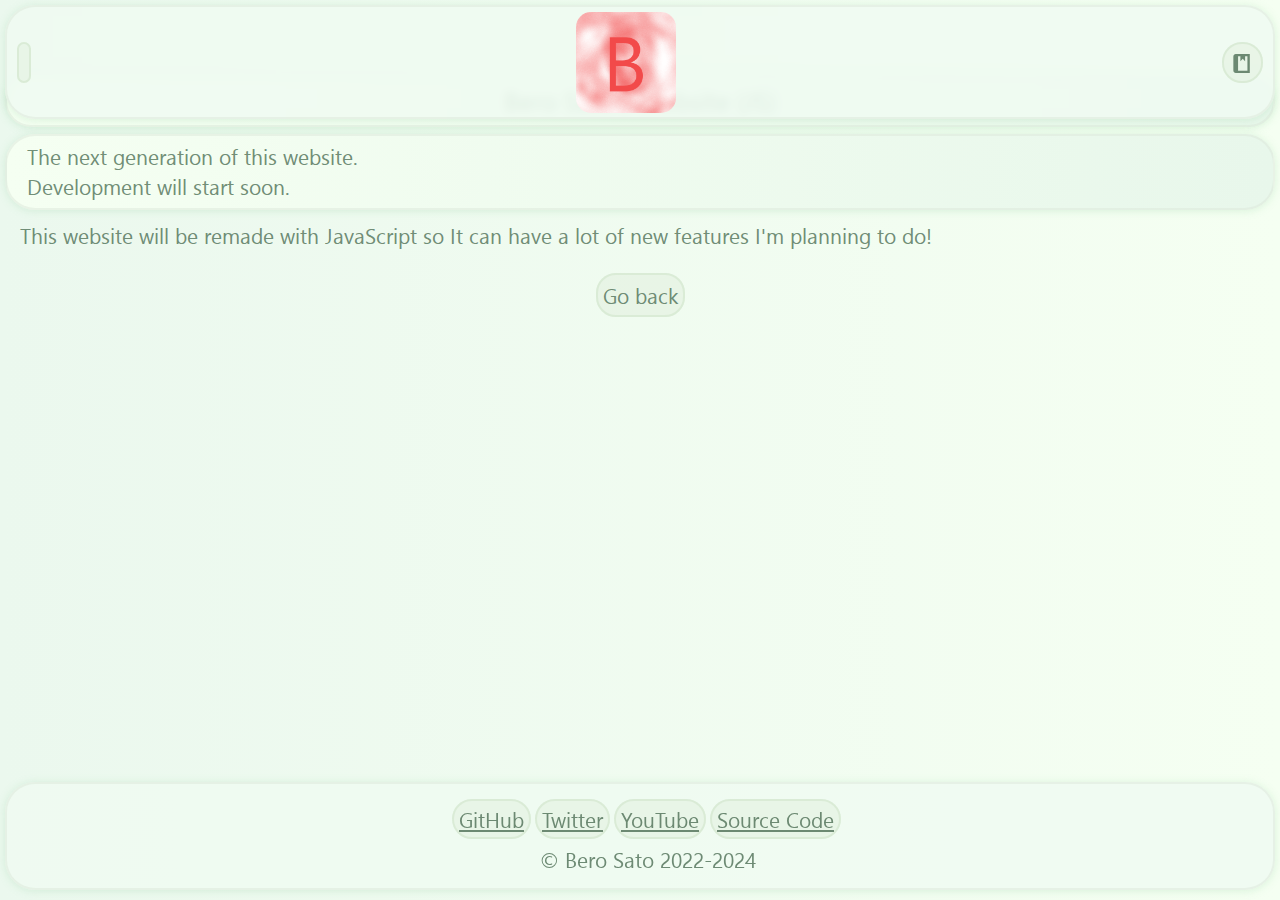
<file: jswebinfo.html>
<!DOCTYPE html>
<html lang="en" class="pagesbackground">
<head>
    <meta charset="UTF-8">
    <meta http-equiv="X-UA-Compatible" content="IE=edge">
    <meta name="viewport" content="width=device-width, initial-scale=1.0">
    <meta name="description" content="Bero Sato's Official Website | Made for fun - Next Gen">
    <title>Bero Sato's Website | Next Version</title>
    <link rel="shortcut icon" href="images/webicon.png" type="image/x-icon">
    <link rel="stylesheet" href="style.css">
    <script defer src="config.json"></script>
    <link rel="stylesheet" href="fontello.css">
    <base href="https://berosato.github.io/">
</head>
<body>
    <header>
        <nav>
            <ul>
                <li class="list1">
                    <a class="alink" id="alink1" href="#home"><i class="icon-home"></i><span class="hiddentxt">Home</span></a>
                </li>
            </ul>
            <img id="logo" src="images/logo.png" width="100" alt="Bero Sato">
            <ul>
                <li class="list1">
                    <a class="alink" id="alink4" href="posts"><i class="icon-book"></i><span class="hiddentxt">Posts</span></a>
                </li>
            </ul>
        </nav>
    </header>
    <h1 class="maintxtpage">Bero Sato's Website (JS)</h1>
    <section>
        <p id="maintxt">The next generation of this website. <br>
        Development will start soon.</p>
        <p>This website will be remade with JavaScript so It can have a lot of new features I'm planning to do!</p>
        <br>
        <a id="backbtn" href="#projects">Go back</a>
    </section>
    <footer id="pagesfooter">
        <a id="linkfirst" class="links" href="https://github.com/BeroSato">GitHub</a>
        <a id="link2" class="links" href="https://twitter.com/Bero_Sato">Twitter</a>
        <a id="link3" class="links" href="https://youtube.com/c/BeroSato">YouTube</a>
        <a id="linklast" class="links" href="https://github.com/BeroSato/berosato.github.io">Source Code</a>
        <p id="footercopyright">©  Bero Sato 2022-2024</p>
    </footer>
</body>
</html>
</file>
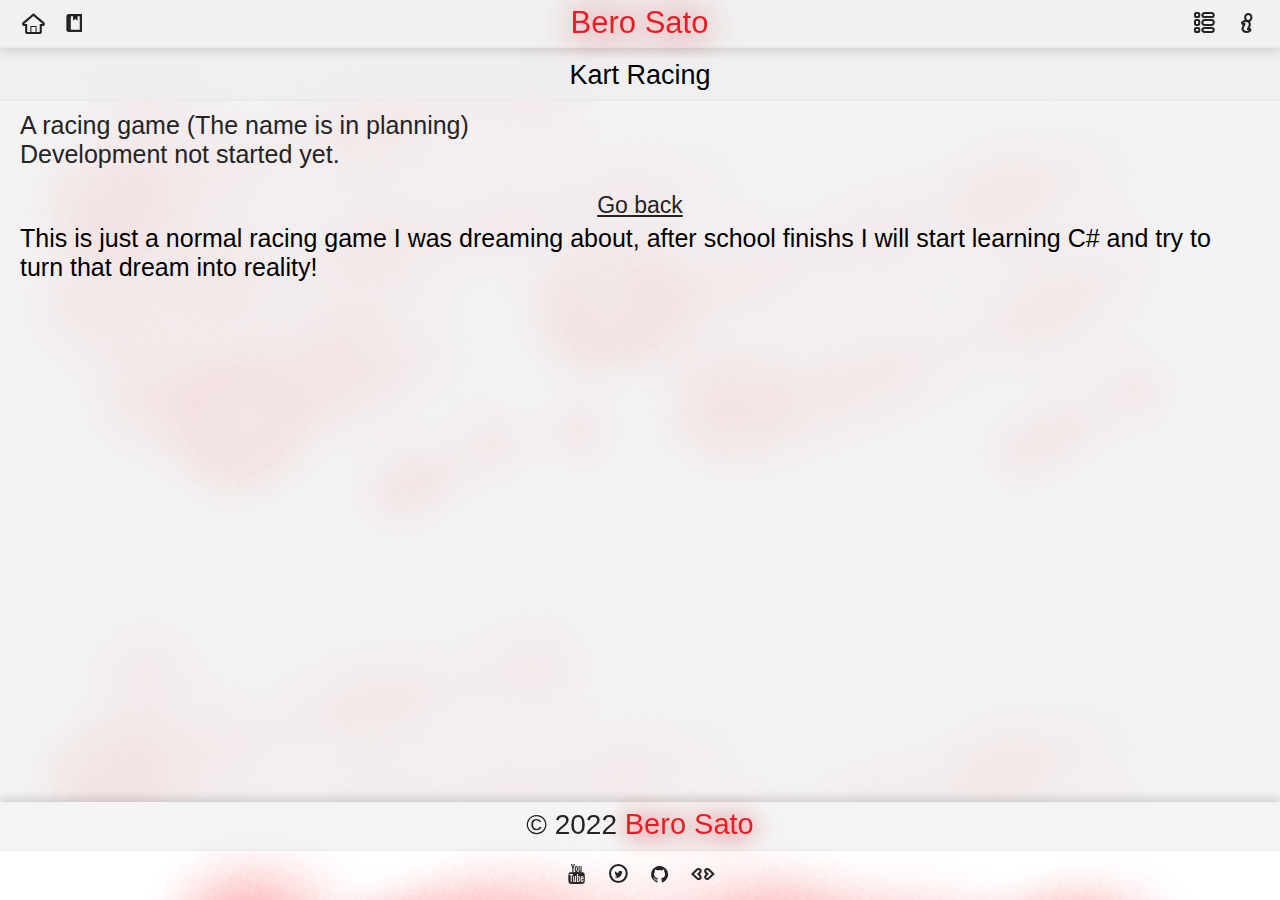
<file: kartracing.html>
<!DOCTYPE html>
<html lang="en">
<head>
    <meta charset="UTF-8">
    <meta http-equiv="X-UA-Compatible" content="IE=edge">
    <meta name="viewport" content="width=device-width, initial-scale=1.0">
    <title>Bero Sato's Website - Kart Racing</title>
    <link rel="shortcut icon" href="images/websiteicon.png" type="image/x-icon">
    <link rel="stylesheet" href="style5.css">
    <script defer src="config.json"></script>
    <link rel="stylesheet" href="fontello.css">
</head>
<body>
    <header>
        <nav>
            <ul>
                <li class="list1">
                    <a class="icon-home-outline alink" id="alink1" href="https://berosato.github.io"></a>
                </li>
                <li class="list1">
                    <a class="icon-book alink" id="alink2" href="https://berosato.github.io/blogs"></a>
                </li>
            </ul>
            <p id="logo1">Bero Sato</p>
            <p id="logo2">B</p>
            <ul>
                <li class="list1">
                    <a class="icon-th-list-outline alink" id="alink3" href="#projects"></a>
                </li>
                <li class="list1">
                    <a class="icon-info-outline alink"  id="alink4" href="#about"></a>
                </li>
            </ul>
            </ul>
        </nav>
    </header>
    <article>
        <h1>Kart Racing</h1>
    </article>
    <section>
        <p id="maintxt">A racing game (The name is in planning) <br>
        Development not started yet.</p>
        <br>
        <a id="backbtn" href="https://berosato.github.io#projects">Go back</a>
        <p id="addtxt">This is just a normal racing game I was dreaming about, after school finishs I will start learning C# and try to turn that dream into reality!</p>
    </section>
    <footer>
        <div>© 2022 <strong class="strongtext">Bero Sato</strong></div>
        <a id="linkfirst" class="icon-youtube links" href="https://youtube.com/c/BeroSato"></a>
        <a id="link1" class="icon-twitter-circled links" href="https://twitter.com/Bero_Sato"></a>
        <a id="link1" class="icon-github-circled links" href="https://github.com/BeroSato"></a>
        <a id="linklast" class="icon-code-outline links" href="https://github.com/BeroSato/berosato.github.io"></a>
    </footer>
</body>
</html>
</file>
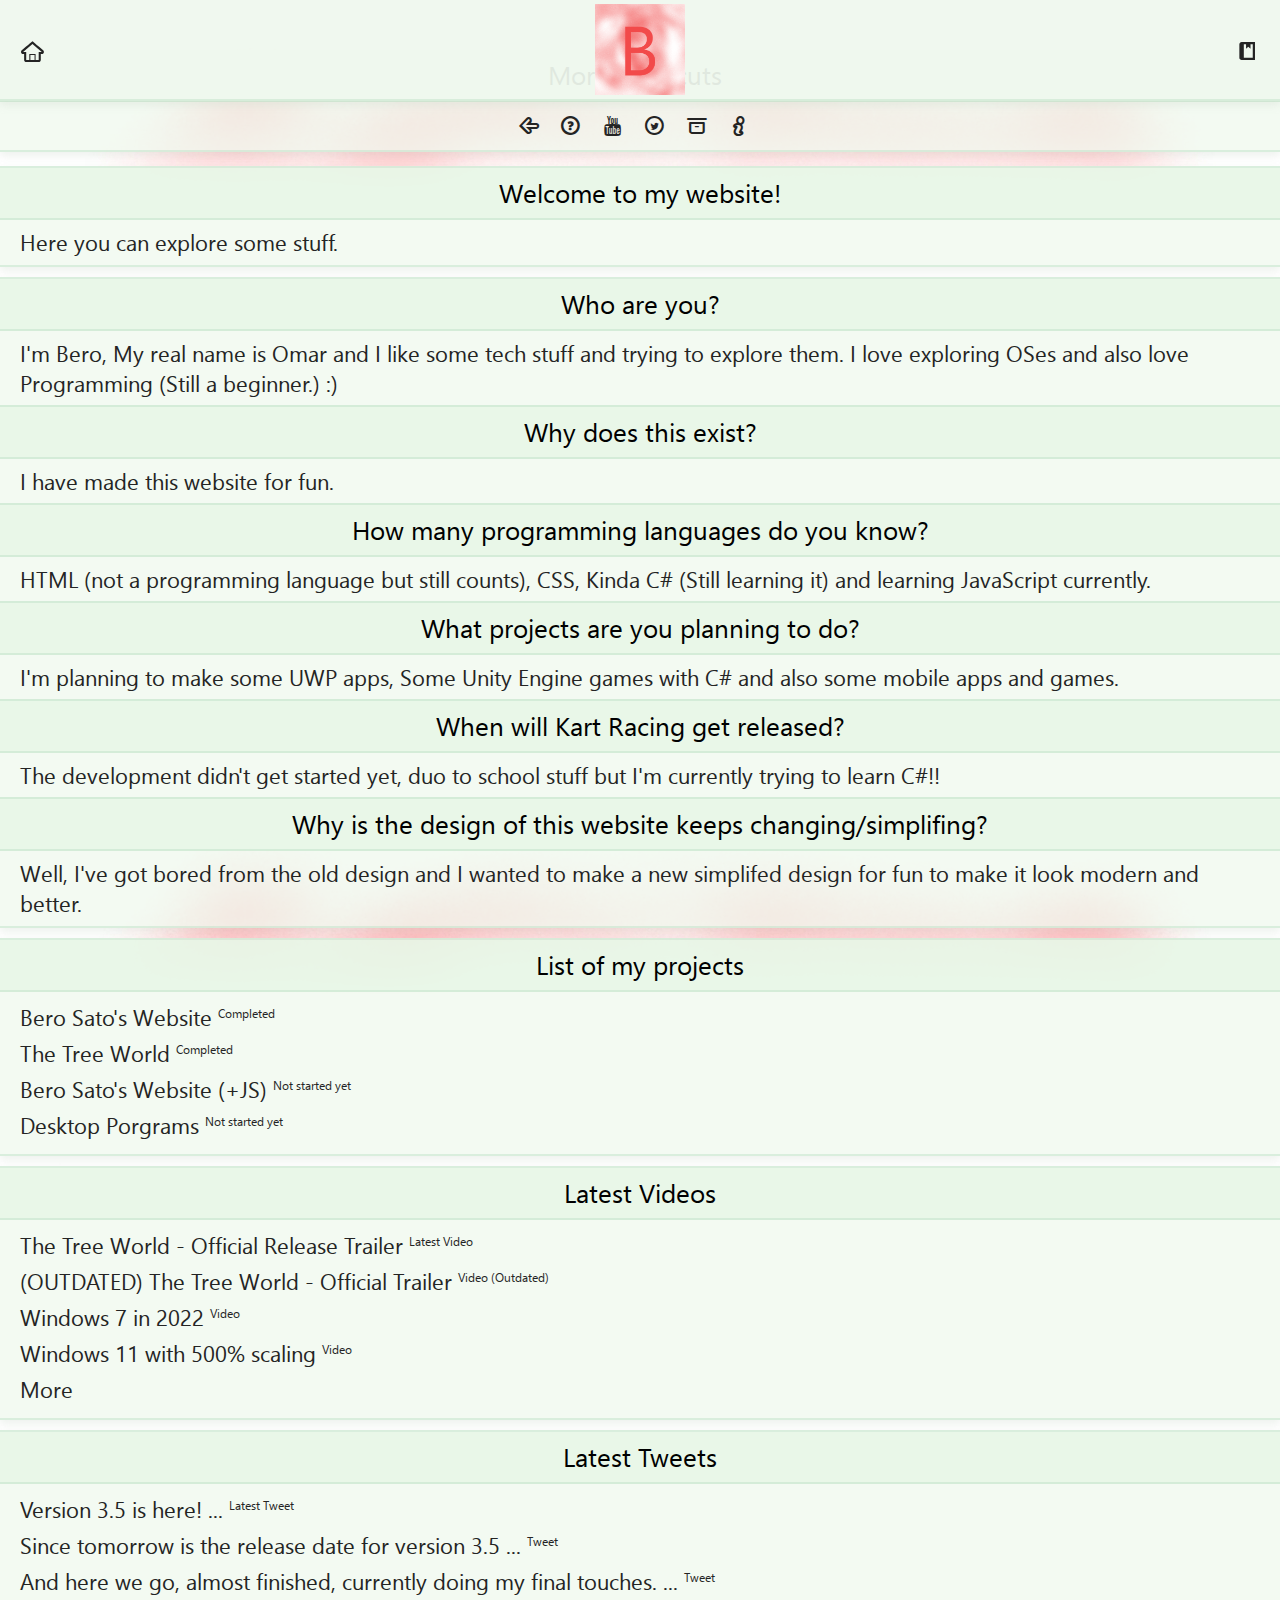
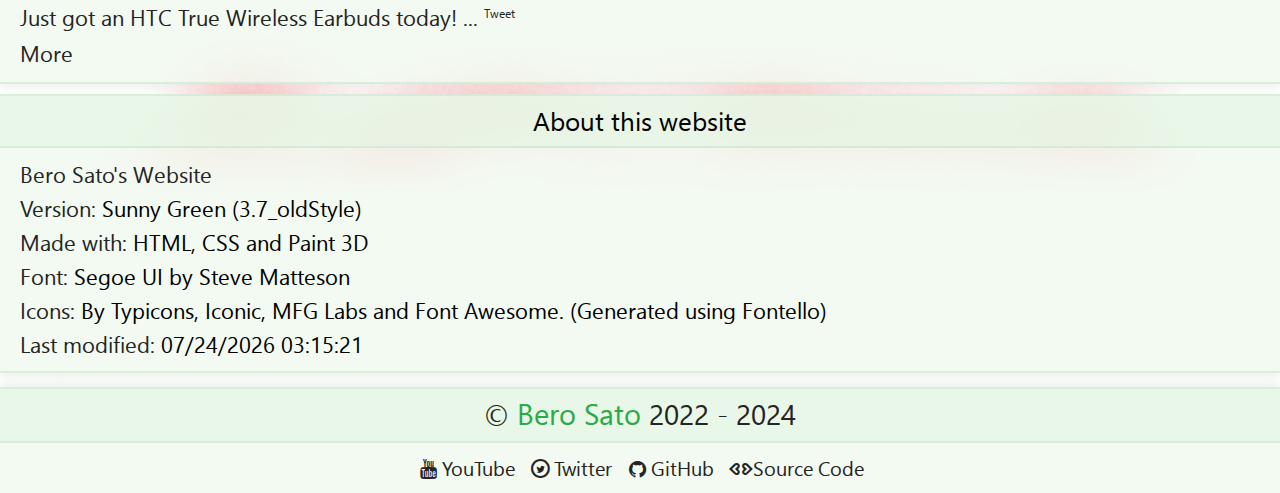
<file: old.html>
<!DOCTYPE html>
<html lang="en">
<head>
    <meta charset="UTF-8">
    <meta http-equiv="X-UA-Compatible" content="IE=edge">
    <meta name="viewport" content="width=device-width, initial-scale=1.0">
    <meta name="description" content="Bero Sato's Official Website | Made for fun - Old Style">
    <title>Bero Sato's Website | Old Style</title>
    <link rel="shortcut icon" href="images/webicon.png" type="image/x-icon">
    <link rel="stylesheet" href="styleOld.css">
    <script defer src="configOld.json"></script>
    <link rel="stylesheet" href="fontelloOld.css">
</head>
<body>
    <header>
        <nav>
            <ul>
                <li class="list1">
                    <a class="icon-home-outline alink" id="alink1" href="#home"><span class="tooltiptxt">Home</span></a>
                </li>
            </ul>
            <img id="logo" src="images/logo.png" width="90" alt="Bero Sato">
            <ul>
                <li class="list1">
                    <a class="icon-book alink" id="alink4" href="https://berosato.github.io/posts"><span class="tooltiptxt">Posts</span></a>
                </li>
            </ul>
        </nav>
    </header>
    <main>
        <section>
            <article class="mainarticle">
                <h2 id="h2options">More shortcuts</h2>
                <p class="paraellink">
                    <a class="icon-left-outline alink ellink classiclink" href="https://berosato.github.io/classic"><span class="tooltiptxt">Go back</span></a>
                    <a class="icon-help-circled-alt alink ellink qnalink" href="#qna"><span class="tooltiptxt">QnA</span></a>
                    <a class="icon-youtube alink ellink videoslink" href="#videos"><span class="tooltiptxt">Latest Videos</span></a>
                    <a class="icon-twitter-circled alink ellink tweetslink" href="#tweets"><span class="tooltiptxt">Latest Tweets</span></a>
                    <a class="icon-archive alink ellink historylink" href="developmenthistory"><span class="tooltiptxt">Development History</span></a>
                    <a class="icon-info-outline alink ellink infolink" href="#about"><span class="tooltiptxt">Info</span></a>
                </p>
            </article>
            <article class="article1" id="home">
                <h2>Welcome to my website!</h2>
                <p>Here you can explore some stuff.</p>
            </article>
            <article class="article2" id="qna">
                <h2 id="firstqna">Who are you?</h2>
                <p id="lastpara1">I'm Bero, My real name is Omar and I like some tech stuff and trying to explore them.
                I love exploring OSes and also love Programming (Still a beginner.) :)</p>
                <h2>Why does this exist?</h2>
                <p id="lastpara1">I have made this website for fun.</p>
                <h2>How many programming languages do you know?</h2>
                <p id="lastpara1">HTML (not a programming language but still counts), CSS, Kinda C# (Still learning it) and learning JavaScript currently.</p>
                <h2>What projects are you planning to do?</h2>
                <p id="lastpara1">I'm planning to make some UWP apps, Some Unity Engine games with C# and also some mobile apps and games.</p>
                <h2>When will Kart Racing get released?</h2>
                <p id="lastpara1">The development didn't get started yet, duo to school stuff but I'm currently trying to learn C#!!</p>
                <h2>Why is the design of this website keeps changing/simplifing?</h2>
                <p>Well, I've got bored from the old design and I wanted to make a new simplifed design for fun to make it look modern and better.</p>
            </article>
            <article class="article3" id="projects">
                <h2 id="latestmargin">List of my projects</h2>
                <a class="articlelink" href="https://berosato.github.io">Bero Sato's Website <sup>Completed</sup></a>
                <a class="articlelink" href="https://berosato.itch.io/the-tree-world">The Tree World <sup>Completed</sup></a>
                <a class="articlelink" href="https://berosato.github.io/jswebinfo">Bero Sato's Website (+JS) <sup>Not started yet</sup></a>
                <a class="articlelink" href="https://berosato.github.io/desktopprograms">Desktop Porgrams <sup>Not started yet</sup></a>
            </article>
            <article class="article4" id="videos">
                <h2 id="latestmargin">Latest Videos</h2>
                <a class="articlelink" href="https://youtu.be/G0hDieLnmKc">The Tree World - Official Release Trailer <sup>Latest Video</sup></a>
                <a class="articlelink" href="https://youtu.be/sU8Wxwx1W30">(OUTDATED) The Tree World - Official Trailer <sup>Video (Outdated)</upp></a>
                <a class="articlelink" href="https://youtu.be/fUp3MXwbonM">Windows 7 in 2022 <sup>Video</sup></a>
                <a class="articlelink" href="https://youtu.be/_Jx1tMnM1qo">Windows 11 with 500% scaling <sup>Video</sup></a>
                <a class="articlelink" href="https://youtube.com/c/BeroSato">More</a>
            </article>
            <article class="article5" id="tweets">
                <h2 id="latestmargin">Latest Tweets</h2>
                <a class="articlelink" href="https://twitter.com/Bero_Sato/status/1616816167783481344">Version 3.5 is here! ... <sup>Latest Tweet</sup></a>
                <a class="articlelink" href="https://twitter.com/Bero_Sato/status/1616470878312890369">Since tomorrow is the release date for version 3.5 ... <sup>Tweet</sup></a>
                <a class="articlelink" href="https://twitter.com/Bero_Sato/status/1616084919356358659">And here we go, almost finished, currently doing my final touches. ... <sup>Tweet</sup></a>
                <a class="articlelink" href="https://twitter.com/Bero_Sato/status/1614666720559366144">Just got an HTC True Wireless Earbuds today! ... <sup>Tweet</sup></a>
                <a class="articlelink" href="https://twitter.com/Bero_Sato">More</a>
            </article>
            <article class="article6" id="about">
                <h2>About this website</h2>
                <p id="title1">Bero Sato's Website</p>
                <p>Version: <b id="btxt">Sunny Green (3.7_oldStyle)</b></p>
                <p>Made with: <b id="btxt">HTML, CSS and Paint 3D</b></p>
                <p>Font: <b id="btxt">Segoe UI by Steve Matteson</b></p>
                <p>Icons: <b id="btxt">By Typicons, Iconic, MFG Labs and Font Awesome. (Generated using Fontello)</b></p>
                <p id="modtxt">Last modified: <b id="btxt"><script>document.write(document.lastModified);</script></b></p>
            </article>
        </section>
    </main>
    <footer>
        <div>© <strong class="strongtext">Bero Sato</strong> 2022 - 2024</div>
        <a id="linkfirst" class="icon-youtube links" href="https://youtube.com/c/BeroSato">YouTube</a>
        <a id="link1" class="icon-twitter-circled links" href="https://twitter.com/Bero_Sato">Twitter</a>
        <a id="link1" class="icon-github-circled links" href="https://github.com/BeroSato">GitHub</a>
        <a id="linklast" class="icon-code-outline links" href="https://github.com/BeroSato/berosato.github.io">Source Code</a>
    </footer>
</body>
</html>
</file>
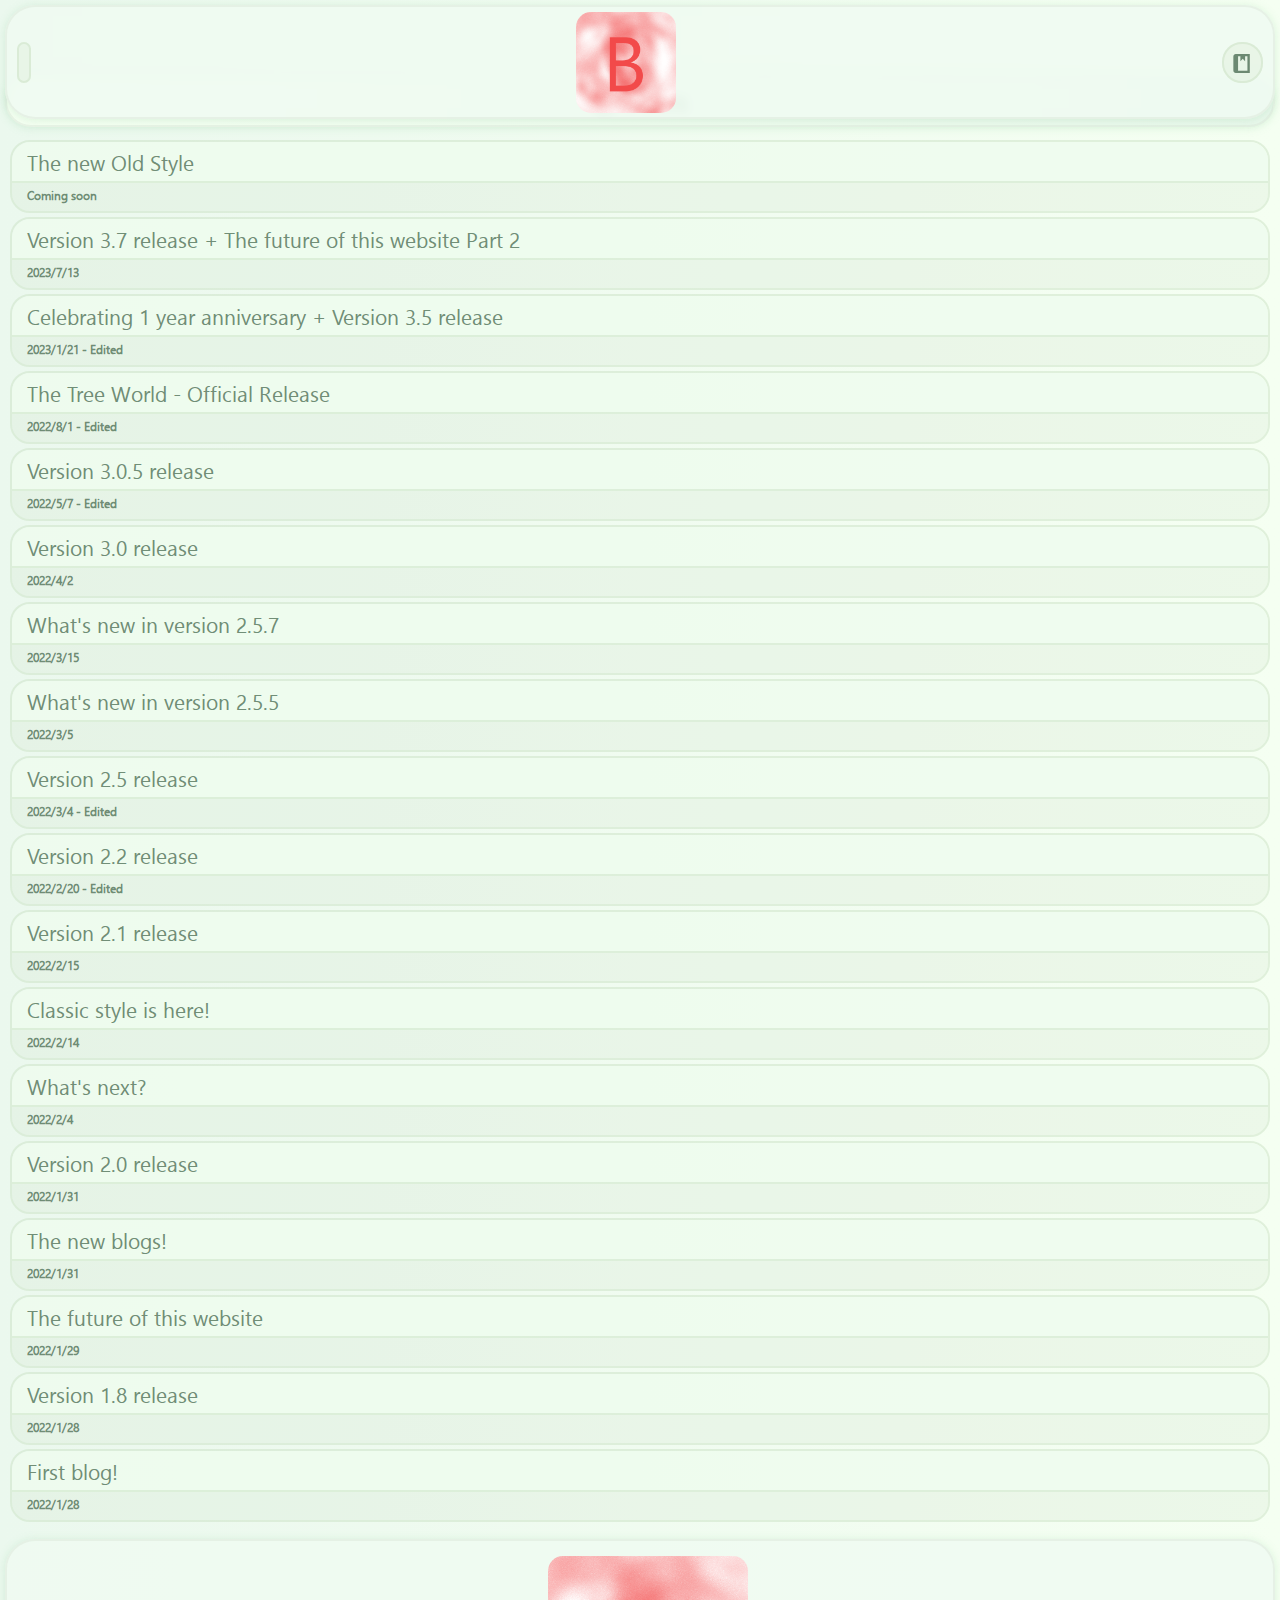
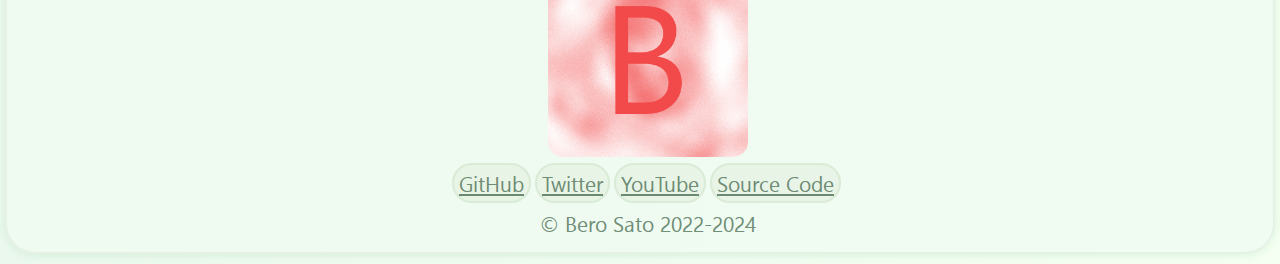
<file: posts.html>
<!DOCTYPE html>
<html lang="en" class="pagesbackground">
<head>
    <meta charset="UTF-8">
    <meta http-equiv="X-UA-Compatible" content="IE=edge">
    <meta name="viewport" content="width=device-width, initial-scale=1.0">
    <meta name="description" content="Bero Sato's Official Website | Made for fun - Posts">
    <meta name="Keywords" content="Bero Sato Posts, bero sato posts, BeroSato Posts, berosato posts">
    <title>Bero Sato's Website | Posts</title>
    <link rel="shortcut icon" href="images/webicon.png" type="image/x-icon">
    <link rel="stylesheet" href="style.css">
    <script defer src="config.json"></script>
    <link rel="stylesheet" href="fontello.css">
    <base href="https://berosato.github.io/">
</head>
<body>
    <header>
        <nav>
            <ul>
                <li class="list1">
                    <a class="alink" id="alink1" href="#home"><i class="icon-home"></i><span class="hiddentxt">Home</span></a>
                </li>
            </ul>
            <img id="logo" src="images/logo.png" width="100" alt="Bero Sato">
            <ul>
                <li class="list1">
                    <a class="alink visited" id="alink4" href="posts"><i class="icon-book"></i><span class="hiddentxt">Posts</span></a>
                </li>
            </ul>
        </nav>
    </header>
    <div>
        <h1 class="maintxtpage"><i class="icon-book"></i> Posts</h1>
    </div>
        <details id="lastpost">
            <summary id="v3.7oldstyle"><p class="mainlinktxt">The new Old Style</p> <p class="smalltxt">Coming soon</p></summary>
        </details>
        <details>
            <summary id="v3.7"><p class="mainlinktxt">Version 3.7 release + The future of this website Part 2</p> <p class="smalltxt">2023/7/13</p></summary>
                <div class="postbg">
                    <p>Hello!</p>
                    <p>Welcome to this new special post...</p>
                    <p>On this post I'll talk about the changes of this new version AND the future of this website!</p>
                    <p>So, let's start now with the changes of Version 3.7</p>
                    <h4>What's new?</h4>
                    <p>A new design update! (again)</p> <br>
                    <img width="300" src="images/newdesignupdate.png" alt="New design update">
                    <img width="300" src="images/newdesignupdatedark.png" alt="New design update Dark"> <br>
                    <br>
                    <p>New Recent Posts in the home page!</p>
                    <br>
                    <img width="300" src="images/recentposts.png" alt="Recent Posts">
                    <img width="305" src="images/recentpostsdark.png" alt="Recent Posts Dark"> <br>
                    <br>
                    <p>New tooltip on icons when hovering!</p>
                    <br>
                    <img width="300" src="images/newtooltiphover.png" alt="New tooltip when hovering">
                    <img width="300" src="images/newtooltiphoverdark.png" alt="New tooltip when hovering Dark">
                    <h4>Other changes</h4>
                    <p>
                        - <em>Hot!</em> Changed the design of Posts, Projects and Latest Videos/Tweets buttons! <br> <br>
                        <img width="300" src="images/newpostsbuttondesign.png" alt="New Posts, Projects and Latest Videos/Tweets button design">
                        <br>
                        <br>
                        - <em>Hot!</em> Added a background for the posts! <br> <br>
                        <img width="300" src="images/newpostsbg.png" alt="New Posts Background">
                        <br>
                        <br>
                        - Texts are now green to fit the design and to also relax your eyes in dark mode.
                        <br>
                        - New animation when hovering on links.
                        <br>
                        - The "Last modified" date in the "About this website" article is now using JavaScript to tell the date of when I changed the index.html file.
                        <br>
                        - Removed the "My Projects" and "Info" links from the header. 
                        <br>
                        - The logo in the header is now bigger.
                        <br>
                        - The logo has been added in the footer.
                        <br>
                        - Removed the icons from the footer links
                        <br>
                        - Added the old "List of my plans" from v1.0-2.5 to Archived Articles in the Development History page.
                        <br>
                        - Added "Info" shortcut in More options. 
                    </p>
                    <h4>Where to try?</h4>
                    <p>As always, you can try it now. <a href="https://berosato.github.io">Here</a>
                    <h4>What's next?</h4>
                    <p>So... it has been a year and a half since I started working on this project for fun to try HTML and CSS.</p>
                    <p>After all these updates I have made, I decided to scrap it all and start from the zero again.</p>
                    <p>Why? well, I wanted to learn JavaScript for a very long time, but sadly I'm being busy with life and school sometimes which just don't give time for that... BUT! Since it's vacation now, I will start learning JavaScript soon hopefully and make a total new website with many features!</p>
                    <p>As for this current website, well, this is the actual last version. I've said it multiple times with the previous versions and that's because since I wasn't able to learn JavaScript I decided to just update my current website from time to time until I just got bored that I would actually stop updating this site.</p>
                    <p>It was kinda a great time making this site, and it's now the end.</p>
                    <h4>What about the JavaScript site?</h4>
                    <p>Since I decided to learn JavaScript (Soon!) I would make a total new website but it might not be THIS website.</p>
                    <p>Who knows, let's see what the future holds!</p>
                    <h4>Classic style is not complete</h4>
                    <p>Yes, I decided to work on it alone instead working on new versions with it.</p>
                    <p>So, I'm working on a new classic style which would be the last thing I would work on for this site.</p> <br>
                    <p>That's all, See you all later!</p>
                    <p id="para2"><span>- Omar </span><img id="pfp1" width="25" src="images/logoalt.png" alt=""></p>
                </div>
        </details>
        <details>
            <summary id="v3.5"><p class="mainlinktxt">Celebrating 1 year anniversary + Version 3.5 release</p> <p class="smalltxt">2023/1/21 - Edited</p></summary>
                <div class="postbg">
                    <p>Hello!</p>
                    <p>On this day in 2022, my first version of my website got released!</p>
                    <h4>How it started</h4>
                    <br>
                    <img src="images/howitstarted.png" width="300" alt="How it started screenshot">
                    <br>
                    <p>I've made this website for fun to do what I have learned of HTML and CSS, I was inexperinced until I got kinda improved. :)</p>
                    <br>
                    <p>When it was first released, It was looking so weird, I know lol, But after then I decided to work on new versions to improve it until I feel It's good.</p>
                    <h4>How it's going</h4>
                    <br>
                    <img src="images/totalnewredesign.png" width="300" alt="Total new redesign screenshot">
                    <br>
                    <p>And now, I've decided to work on the next generation of this website, Which is Version 3.5, The biggest update I have ever made for the website!</p>
                    <br>
                    <p>This version is based on the new rebrand I made for myself. It has been months since I've been working on it.</p>
                    <br>
                    <p>So, let's now talk about the changes of Version 3.5!</p>
                    <h4>What's new?</h4>
                    <p>Total new redesign!</p>
                    <br>
                    <img src="images/totalnewredesign.png" width="300" alt="Total new redesign">
                    <img src="images/totalnewredesigndark.png" width="300" alt="Total new redesign with dark mode">
                    <br>
                    <p>New tooltip when hovering on the links</p>
                    <br>
                    <img src="images/tooltipwhenhovering.png" width="300" alt="Tooltip when hovering on links">
                    <br>
                    <p>Blogs is now Posts!</p>
                    <br>
                    <img src="images/blogsrenamedtoposts.png" width="300" alt="Blogs renamed to Posts">
                    <br>
                    <p>New Development History page!</p>
                    <br>
                    <img src="images/developmenthistorypage.png" width="300" alt="Development History page">
                    <img src="images/developmenthistorypagedark.png" width="300" alt="Development History page with dark mode">
                    <br>
                    <p>New My projects, Latest Videos, Tweets and Posts button design!</p>
                    <br>
                    <img src="images/newlatestvideostweetspostsbutton.png" width="300" alt="New latest videos, tweets and posts button design">
                    <br>
                    <p>New classic style!*</p>
                    <br>
                    <img src="images/newclassicstyle2.png" width="300" alt="New classic style">
                    <img src="images/newclassicstyle2dark.png" width="300" alt="New classic style with dark mode">
                    <br>
                    <p>*The idea of the classic style has been changed again, this time it will be just the same design but with classic colors and changing the places.</p>
                    <h4>Other changes</h4>
                    <p>
                        - <em>Hot!</em> New start up animation when opening the website!
                        <br>
                        - <em>Hot!</em> Header blur is now back!
                        <br>
                        - Segoe UI font should now work on Android, iOS, MacOS, etc.
                        <br>
                        - Texts are now 2px smaller.
                        <br>
                        - Removed the main text of more shortcuts.
                        <br>
                        - Latest videos and tweets are now with each other in the desktop and tablet screens as showen in the screenshot at the top.
                        <br>
                        - New highlight in the Home and Posts buttons on the header when going to the Home or Posts pages. 
                        <br>
                        - New footer design!
                        <br>
                        - Added "More" button to Latest videos and tweets to go to my accounts.
                        <br>
                        - Added icons to main texts.
                        <br>
                        - Scrollbar is now bigger.
                        <br>
                        - Colored scrollbar for Firefox browser is back.
                        <br>
                        - <em>New!</em> Changed the top margin of "Welcome!" text for smaller screens.
                        <br>
                        - <em>New!</em> Hover animation for buttons/links is now slower.
                    </p>
                    <h4>Where to try?</h4>
                    <p>As always, you can try it now. <a href="https://berosato.github.io">Here</a> & <a href="https:/berosato.github.io/classic">Here</a></p>
                    <p>That's all, see you all later!</p>
                    <p id="para2"><span>- Omar </span><img id="pfp1" width="25" src="images/logoalt.png" alt=""></p>
                </div>
        </details>
        <details>
            <summary id="ttw-r"><p class="mainlinktxt">The Tree World - Official Release</p> <p class="smalltxt">2022/8/1 - Edited</p></summary>
                <div class="postbg">
                    <p>Hello!</p>
                    <br>
                    <p>I know, long time no see :')</p>
                    <p>Though, I was recently working on a coppercube engine game for fun and I decided to release it.</p>
                    <h4>Introducing... The Tree World!</h4>
                    <br>
                    <img width="300" src="images/thetreeworldfinalcover.png" alt="The Tree World official cover">
                    <br>
                    <a href="https://youtu.be/G0hDieLnmKc">Click here for the official trailer video</a>
                    <a href="https://berosato.itch.io/the-tree-world">Click here for the game link</a>
                    <br>
                    <br>
                    <p>It surely looks weird but I have enjoyed the development of it!
                    (which I hope it will happen to my next projects too)</p>
                    <p>This game is just about finding stuff as well, and I might update it more if I got good ideas.</p>
                    <br>
                    <p>Well, you might be wondering... why CopperCube engine especially?</p>
                    <p>When I first found CopperCube, I actually liked the idea of it and decided to learn it and learn other programming languages later.</p>
                    <p>I was just working on random games back there but when I started the development of The Tree World, I actually felt like it deserves to be released.</p>
                    <h4>So..... What's next?</h4>
                    <p>I might finally start learning C# (Or GDScript) to make a real game.</p>
                    <h4>News about the website</h4>
                    <del>Well... I think its current design looks good enough as I currently don't have any plans on a new design, tho I might change my mind who knows.</del>
                    <br>
                    <p>Okay, actually I've been working on Version 3.5 after I've said that lol</p>
                    <br>
                    <p>This is all info I have for now, enjoy playing the game!</p>
                    <p id="para2"><span>- Omar </span><img id="pfp1" width="25" src="images/logoalt.png" alt=""></p>
                </div>
        </details>
        <details>
            <summary id="v3.0.5"><p class="mainlinktxt">Version 3.0.5 release</p> <p class="smalltxt">2022/5/7 - Edited</p></summary>
            <div class="postbg">
                <p>Hello!</p>
                <p>First, I want to say eid mubarak! (lately as eid is finished now)</p>
                <p>I have delayed this release a lot duo to some pages problems and finding good icons to fit well.</p>
                <p>so, it's finally a good time to release it!</p>
                <h4>What's new?</h4>
                <p>New huge design update</p>
                <img width="300" src="images/designupdate.png" alt="Huge design update">
                <img width="300" src="images/designupdatedark.png" alt="Huge design update dark">
                <br>
                <sup>(Icons are by Typicons, Iconic, MFG Labs and Font Awesome. And generated using Fontello)</sup>
                <p>Icons in the header, more shortcuts and footer buttons!</p>
                <img width="300" src="images/footericons.png" alt="Icons in header, more shortcuts and footer buttons">
                <img width="300" src="images/footericonsdark.png" alt="Icons in header, more shortcuts and footer buttons dark">
                <h4>Other changes</h4>
                <p>
                    - Renamed more options to more shortcuts
                    <br>
                    - Added kart racing and uwp apps page for the website (links can be found in the list of my projects in the main page)
                    <br>
                    - Updated some texts of QnA and About this website
                    <br>
                    - Updated hover and focus design
                    <br>
                    - Scrollbar track now does have a hover color
                    <br>
                    - <em>New!</em> Updated the main articles texts background color in light mode
                    <br>
                    - <em>New!</em> Updated the scrollbar to have a border at the left <sup>Version 3.0.52</sup>
                    <br>
                    - <em>New!</em> Removed the text shadow animation from the header and footer "Bero Sato" text <sup>Version 3.0.52</sup>
                    <br>
                    - <em>New!</em> Added "Edited" text for the edited blogs. <sup>Version 3.0.52</sup>
                </p>
                <h4/h4>
                <p>As always, you can try it now. <a href="https://berosato.github.io">Here</a> & <a href="https:/berosato.github.io/classic">Here</a></p>
                <p>That's all, see you later!</p>
                <p id="para2"><span>- Omar </span><img id="pfp1" width="25" src="images/logoalt.png" alt=""></p>
            </div>
        </details>
        <details>
            <summary id="v3.0"><p class="mainlinktxt">Version 3.0 release</p> <p class="smalltxt">2022/4/2</p></summary>
            <div class="postbg">
                <p>Hello!</p>
                <p>First, I want to say ramadan mubarak!</p>
                <p>Now let's start with the changes!</p>
                <h4>What's new?</h4>
                <p>A fully new redesign!</p>
                <img width="300" src="images/newredesign.png" alt="New redesign">
                <img width="300" src="images/newredesign2.png" alt="New redesign dark">
                <p>List of my projects is also updated</p>
                <img width="300" src="images/newprojects.png" alt="New projects list update">
                <p>New classic style based on version 2.5.x</p>
                <img width="300" src="images/newclassic.png" alt="New classic style">
                <img width="300" src="images/newclassic2.png" alt="New classic style dark">
                <h4>Other changes</h4>
                <p>
                    - About this website is now a normal article just like the other articles
                    <br>
                    <img width="300" src="images/newabout3.png" alt="New abbout this website design">
                    <br>
                    - The "plans" has been renamed to "projects"
                    <br>
                    - Updated some texts including the QnAs 
                    <br>
                    - Main texts are now centered
                    <br>
                    - The main texts now have an underline for making stuff more clear
                    <br>
                    - Updated the website tab icon
                    <br>
                    - Removed the arrow thing from the blogs
                    <br>
                    - The hover animation speed has been changed from 0.2 second to 0.1 second
                    <br>
                    - Added "DM Me" option in the 404 page incase if a page that already exists doesn't work
                    <br>
                    - The main texts aren't bold anymore, instead it's darker than paragraphs in light mode and lighter than paragraphs in dark mode.
                </p>
                <h4>Note</h4>
                <p>Before saying anything, i'm very happy to celebrate the ramadan month as a muslim, happy fasting! <br>
                1- This is the actual last version of my website, as I did what I really wanted for it.
                About the other projects, the development of them will start soon hopefully. <br>
                2- The classic style isn't only just the old version of this website,
                it also comes with the new stuff from this version such as the updated texts and the new list of my projects.</p>
                <h4>Where to try?</h4>
                <p>As always, you can try it now. <a href="https://berosato.github.io">Here</a> & <a href="https://berosato.github.io/classic">Here</a></p>
                <p>That's all, see you later!</p>
                <p id="para2"><span>- Omar </span><img id="pfp1" width="25" src="images/logoalt.png" alt=""></p>
            </div>
        </details>
        <details>
            <summary id="v2.5.7"><p class="mainlinktxt">What's new in version 2.5.7</p> <p class="smalltxt">2022/3/15</p></summary>
            <div class="postbg">
                <p>Hello!</p>
                <p>So, this version is adding some more missing features in 2.5 just like 2.5.5</p>
                <p>And we will start with:</p>
                <h4>New footer update</h4>
                <img src="images/newfooter2.png" width="300" alt="New footer design">
                <p>The footer buttons are now better, just like the classic style of this website.</p>
                <h4>Black/White color when hovering on blogs, latest videos and tweets and about this website</h4>
                <h4>And about got a focus when pressing TAB or holding on mobile!</h4>
                <img src="images/newaboutfocus.png" width="300" alt="New about focus">
                <p>Nothing else in this version, it's just a small update as well.</p>
                <p>That's all, see you later!</p>
                <p id="para2"><span>- Omar </span><img id="pfp1" width="25" src="images/logoalt.png" alt=""></p>
            </div>
        </details>
        <details>
            <summary id="v2.5.5"><p class="mainlinktxt">What's new in version 2.5.5</p> <p class="smalltxt">2022/3/5</p></summary>
            <div class="postbg">
                <h4>New footer design to fit with the header</h4>
                <img src="images/newfooter.png" width="300" alt="New footer">
                <h4>Fixed the place of the header buttons on blogs and 404 pages</h4>
                <p>(note: there is more space between the header buttons in the blogs page.)</p>
                <br>
                <p>That's all, see you later.</p>
                <p id="para2"><span>- Omar </span><img id="pfp1" width="25" src="images/logoalt.png" alt=""></p>
            </div>
        </details>
        <details>
            <summary id="v2.5"><p class="mainlinktxt">Version 2.5 release</p> <p class="smalltxt">2022/3/4 - Edited</p></summary>
            <div class="postbg">
                <h4>What's new?</h4>
                <p>A brand new design!</p>
                <img src="images/newdesign.png" width="300" alt="New website design">
                <p>More options is now here</p>
                <img src="images/moreoptions.png" width="300" alt="More options">
                <h4>Other changes</h4>
                <p>
                    - Added a startup animation for the website
                    <br>
                    - Added a little tab title update
                    <br>
                    - Updated the hover and focus design
                    <br>
                    - Blogs now have an underline when you hover to one
                    <br>
                    - Updated the scrollbar colors for Firefox browser
                    <br>
                    - The blogs now have their own url shortcut (For example: berosato.github.io/blogs#v2.5)
                    <br>
                    - <em>New!</em> Updated the website icon
                    <br>
                    - <em>New!</em> New footer design to fit with the header
                    <br>
                    - <em>New!</em> Fixed the place of the header buttons on blogs and 404 pages
                    <br>
                    - <em>New!</em> Updated the footer buttons look
                    <br>
                    - <em>New!</em> Black/White color when hovering on blogs, latest videos and tweets and about this website
                    <br>
                    - <em>New!</em> Added a text shadow for the "Bero Sato" text in the footer
                    <br>
                    - <em>New!</em> About got its focus design now when pressing TAB or holding on mobile
                </p>
                <h4>Known issue (<em>outdated</em>)</h4>
                <p>- The header buttons place is a bit up than it should be on the blogs and 404 pages</p>
                <img src="images/knownheaderissue.png" width="300" alt="Header buttons issue">
                <p>I'm not aware of any other issue.</p>
                <h4>Where to try?</h4>
                <p>As always, you can try it now. <a href="https://berosato.github.io">Here</a> & <a href="https://berosato.github.io/classic">Here</a></p>
                <p>That's all, see you later.</p>
                <p id="para2"><span>- Omar </span><img id="pfp1" width="25" src="images/logoalt.png" alt=""></p>
            </div>
        </details>
        <details>
            <summary id="v2.2"><p class="mainlinktxt">Version 2.2 release</p> <p class="smalltxt">2022/2/20 - Edited</p></summary>
            <div class="postbg">
                <h4>What's new?</h4>
                <p>A fully new header and footer buttons</p>
                <img src="images/newbuttons.png" width="300" alt="New header and footer buttons">
                <p>New focus design when pressing TAB on computer or holding on mobile</p>
                <img src="images/newfocus.png" width="300" alt="New focus design">
                <p>New latest videos and tweets and blogs buttons design</p> 
                <img src="images/newbuttons2.png" width="300" alt="New latest tweets and videos buttons">
                <h4>Other changes</h4>
                <p>
                    - Made some texts to be bold in about
                    <br>
                    - Changed the scrollbar colors to fit with the website design
                    <br>
                    - Changed the website background color on light mode
                    <br>
                    - Changed all articles texts colors
                    <br>
                    - Changed the header blur (backdrop-filter) from 15px to 13px
                    <br>
                    - <em>New!</em> Added focus when pressing TAB or holding on mobile in the blogs
                    <br>
                    - <em>New!</em> Fixed the logo being so small on mobile screens in blogs
                    <br>
                    - <em>New!</em> Fixed the white/black corners in the scrollbar in blogs
                    <br> 
                    - <em>New!</em> Fixed the footer texts color on dark mode
                    <br>
                    - <em>New!</em> Changed the footer border in 404 page
                    <br> 
                    - <em>New!</em> Added website's scrollbar design to the 404 page
                    <br>
                    - <em>New!</em> Changed the footer background color when loading its background image
                    <br>
                    - <em>New!</em> Changed the texts shadow in the footer
                    <br>
                    - <em>New!</em> Updated the scrollbar colors for Firefox browser
                </p>
                <h4>Where to try?</h4>
                <p>As always you can try it now. <a href="https://berosato.github.io">Here</a> & <a href="https://berosato.github.io/classic">Here</a></p>
                <p>That's all, see you later.</p>
                <p id="para2"><span>- Omar </span><img id="pfp1" width="25" src="images/logoalt.png" alt=""></p>
            </div>
        </details>
        <details>
            <summary id="v2.1"><p class="mainlinktxt">Version 2.1 release</p> <p class="smalltxt">2022/2/15</p></summary>
            <div class="postbg">
                <h4>What's new?</h4>
                <p>Classic style is finally here!</p>
                <img src="images/newclassicstyle.png" width="300" alt="New classic style">
                <p>The new about design now fits with the website design</p>
                <img src="images/newabout2.png" width="300" alt="New about design">
                <h4>Other changes</h4>
                <p>
                    1- Changed the position of texts to be at the left in about
                    <br>
                    2- Removed the hover from about
                    <br>
                    3- Added more bottom space for the line in blogs
                    <br>
                    4- The background image is now bigger in the footer and classic style to fit to most screens
                    <br>
                    5- Changed the footer texts color
                    <br>
                    6- The footer first and last buttons are now rounded
                </p>
                <h4>Where to try?</h4>
                <p>As always, you can try it now, <a href="https://berosato.github.io">here</a> & <a href="https://berosato.github.io/classic">here</a></p>
                <br>
                <p>That's all, see you later.</p>
                <p id="para2"><span>- Omar </span><img id="pfp1" width="25" src="images/logoalt.png" alt=""></p>
            </div>
        </details>
        <details>
            <summary id="classics"><p class="mainlinktxt">Classic style is here!</p> <p class="smalltxt">2022/2/14</p></summary>
            <div class="postbg">
                <h4>Introducing...</h4>
                <img src="images/classicstyle.png" width="300" alt="Classic style">
                <p>The classic style is here!</p>
                <br>
                <p>I have made it for fun because I was really bored, I have also stopped learning JavaScript temporarily duo to school stuff, hope you understand. :)</p>
                <br>
                <p>You can try it <a href="https://berosato.github.io/classic">Here</a></p>
                <br>
                <p>That's all, see you later.</p>
                <p id="para2"><span>- Omar</span><img id="pfp1" width="25" src="images/logoalt.png" alt=""></p>
            </div>
        </details>
        <details>
            <summary id="wnext"><p class="mainlinktxt">What's next?</p> <p class="smalltxt">2022/2/4</p></summary>
            <div class="postbg">
                <p>Hello!</p>
                <p>so, I have finally finished the development of this website.</p>
                <br>
                <p>and now i'm planning to make some UWP apps and a game with C#</p>
                <br>
                <p>i'm currently learning JavaScript for fun, and i'm going to learn C# after that, there the development of stuff I dreamed for would start. :)</p>
                <h4>The Kart Racing Game</h4>
                <p>until I finish making some UWP apps, i'm also planning to make my own racing game that might come with PS1 style and a lot of levels and it might get multiplayer mode as well (hopefully)</p>
                <br>
                <p>Note that the game name might get changed if I find a better name. (feel free to suggest a new name for it in my twitter page)</p>
                <br>
                <p>That's all, see you later!</p>
                <p id="para2"><span>- Omar </span><img id="pfp1" width="25" src="images/logoalt.png" alt=""></p>
            </div>
        </details>
        <details>
            <summary id="v2.0"><p class="mainlinktxt">Version 2.0 release</p> <p class="smalltxt">2022/1/31</p></summary>
            <div class="postbg">
                <h4>What's new?</h4>
                <p>The new blogs is here!</p>
                <img src="images/newblogs.png" width="300" alt="New Blogs">
                <p>The background colors of about is now better.</p>
                <img src="images/newabout.png" width="300" alt="New About">
                <h4>Other changes</h4>
                <p>1. Changed the background color of the header and footer buttons a bit in light mode</p>
                <h4>Note</h4>
                <p>
                    1. I know that I said I will use javascript in the future versions, well, I didn't since the thing I actually wanted to use with javascript looked weird so I ended up not using it. <br>
                    2. As you know, this is the final version of my website finally, I can work with other projects I wanted to make but it isn't mean the end! I might improve the website someday if I wanted to. :)
                </p>
                <p id="para2"><span>- Omar </span><img id="pfp1" width="25" src="images/logoalt.png" alt=""></p>
            </div>
        </details>
        <details>
            <summary id="newblogs"><p class="mainlinktxt">The new blogs!</p> <p class="smalltxt">2022/1/31</p></summary>
            <div class="postbg">
                <p>Hello!</p>
                <p>Blogs has been improved and it does have its own page now, <br>
                    it feels better right? :)</p>
                <p id="para2"><span>- Omar </span><img id="pfp1" width="25" src="images/logoalt.png" alt=""></p>
            </div>
        </details>
        <details>
            <summary id="future1"><p class="mainlinktxt">The future of this website</p> <p class="smalltxt">2022/1/29</p></summary>
            <div class="postbg">
                <p>Hello!</p>
                <p>I Have been working on this website for almost 1 month now,
                    I have been thinking a lot about what I should add, for now until I finish learning JavaScript,
                    The final touchs I will do for this website is: <br>
                    1. mobile menu for the header <br>
                    2. Blogs page for the website <br>
                    Hopefully I will be able to do these and the last version number will be 2.0 (newer versions will be just a
                    fix for stuff). :)</p>
                <p id="para2"><span>- Omar </span><img id="pfp1" width="25" src="images/logoalt.png" alt=""></p>
            </div>
        </details>
        <details>
            <summary id="v1.8"><p class="mainlinktxt">Version 1.8 release</p> <p class="smalltxt">2022/1/28</p></summary>
            <div class="postbg">
                <h4>What's new?</h4>
                <p>Blogs is here!</p>
                <img width="300" alt="light mode" src="images/blogspost.png">
                <h4>Other changes</h4>
                <p>
                    1. Fixed the header buttons border color on small screens on dark mode
                    <br>
                    2. Changed the latest tweets article background colors a bit in dark mode
                </p>
                <h4>Note</h4>
                <p>This is the last version of the website using HTML and CSS only, the future versions will use both and
                    JavaScript.</p>
                <p id="para2"><span>- Omar </span><img id="pfp1" width="25" src="images/logoalt.png" alt=""></p>
            </div>
        </details>
        <details class="firstpost">
            <summary id="firstpost"><p class="mainlinktxt">First blog!</p> <p class="smalltxt">2022/1/28</p></summary>
            <div class="postbg">
                <p>Hello!</p>
                <p>This is my first blog for this website, I will mostly post about new versions/updates of this website and
                    other projects.</p>
                <p id="para2"><span>- Omar </span><img id="pfp1" width="25" src="images/logoalt.png" alt=""></p>
            </div>
        </details>
    <footer id="postsfooter">
        <img id="footerlogo" src="images/logo.png" width="200" alt="logo">
        <br>
        <a id="linkfirst" class="links" href="https://github.com/BeroSato">GitHub</a>
        <a id="link2" class="links" href="https://twitter.com/Bero_Sato">Twitter</a>
        <a id="link3" class="links" href="https://youtube.com/c/BeroSato">YouTube</a>
        <a id="linklast" class="links" href="https://github.com/BeroSato/berosato.github.io">Source Code</a>
        <p id="footercopyright">©  Bero Sato 2022-2024</p>
    </footer>
</body>
</html>
</file>
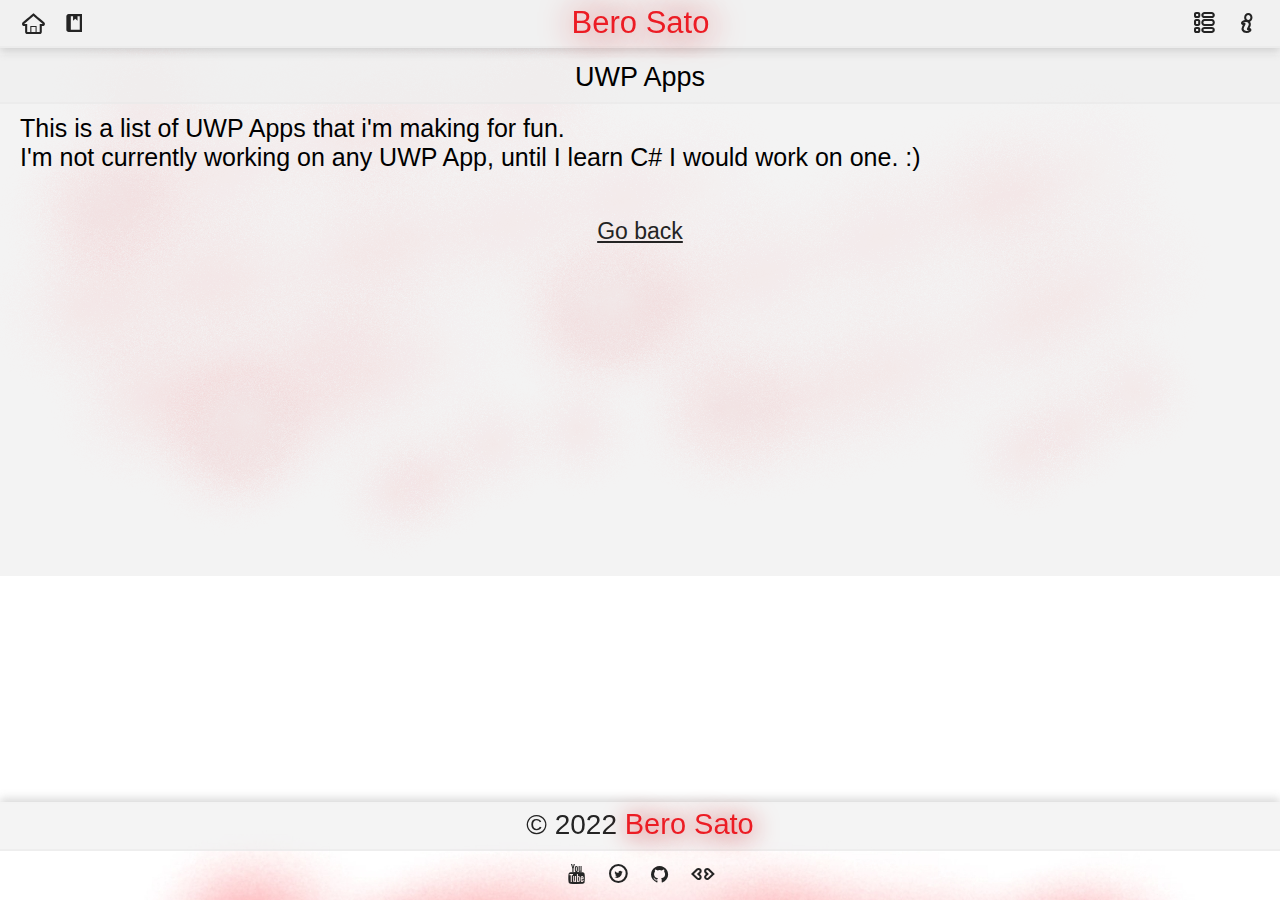
<file: uwpapps.html>
<!DOCTYPE html>
<html lang="en">
<head>
    <meta charset="UTF-8">
    <meta http-equiv="X-UA-Compatible" content="IE=edge">
    <meta name="viewport" content="width=device-width, initial-scale=1.0">
    <title>Bero Sato's Website - UWP Apps</title>
    <link rel="shortcut icon" href="images/websiteicon.png" type="image/x-icon">
    <link rel="stylesheet" href="style6.css">
    <script defer src="config.json"></script>
    <link rel="stylesheet" href="fontello.css">
</head>
<body>
    <header>
        <nav>
            <ul>
                <li class="list1">
                    <a class="icon-home-outline alink" id="alink1" href="https://berosato.github.io"></a>
                </li>
                <li class="list1">
                    <a class="icon-book alink" id="alink2" href="https://berosato.github.io/blogs"></a>
                </li>
            </ul>
            <p id="logo1">Bero Sato</p>
            <p id="logo2">B</p>
            <ul>
                <li class="list1">
                    <a class="icon-th-list-outline alink" id="alink3" href="#projects"></a>
                </li>
                <li class="list1">
                    <a class="icon-info-outline alink"  id="alink4" href="#about"></a>
                </li>
            </ul>
        </nav>
    </header>
    <section>
        <h2 id="maintxt">UWP Apps</h2>
        <p>This is a list of UWP Apps that i'm making for fun.</p>
        <p>I'm not currently working on any UWP App, until I learn C# I would work on one. :)</p>
        <br>
        <br>
        <a id="backbtn" href="https://berosato.github.io">Go back</a>
    </section>
    <footer>
        <div>© 2022 <strong class="strongtext">Bero Sato</strong></div>
        <a id="linkfirst" class="icon-youtube links" href="https://youtube.com/c/BeroSato"></a>
        <a id="link1" class="icon-twitter-circled links" href="https://twitter.com/Bero_Sato"></a>
        <a id="link1" class="icon-github-circled links" href="https://github.com/BeroSato"></a>
        <a id="linklast" class="icon-code-outline links" href="https://github.com/BeroSato/berosato.github.io"></a>
    </footer>
</body>
</html>
</file>
<file: style.css>
* {
    font-size: 21px;
    text-align: center;
    font-family: SegoeUI;
    src: url(font/SegoeUI.ttf);
    box-sizing: border-box;
    padding: 0;
    margin: 0;
    transition: all 0.2s;
}

@font-face {
    font-family: SegoeUI;
    src: url(font/SegoeUI.ttf);
}

::-webkit-scrollbar {
    width: 13px;
}
   
::-webkit-scrollbar-track {
    background-color: rgb(235, 248, 238);
    border: 2px solid rgba(220, 231, 218, 0.5);
}

::-webkit-scrollbar-track:hover {
    background-color: rgb(231, 244, 234);
}
   
::-webkit-scrollbar-thumb {
    background-color: rgb(245, 255, 242);
    border-radius: 8px;
    border: 2px solid rgba(220, 231, 218, 0.5);
}
   
::-webkit-scrollbar-thumb:hover {
    background-color: rgb(231, 241, 227);
    box-shadow: 0 1px 8px 0 rgba(140, 210, 156, 0.26);
}

/* Main code */

html {
    scrollbar-width: 10px;
    scroll-behavior: smooth;
    background-color: #f3fdf5;
    background-image: url(images/background.jpg);
    scrollbar-color: rgb(245, 255, 242) rgb(235, 248, 238);
}

nav {
    border: 2px solid rgba(220, 231, 218, 0.5);
    width: calc(100% - 10px);
    display: flex;
    align-items: center;
    justify-content: space-between;
    background-color: #effaf1de;
    box-shadow: 0 1px 8px 0 rgba(140, 210, 156, 0.26);
    position: fixed;
    top: 5px;
    left: 5px;
    padding: 4px;
    padding-top: 5px;
    border-radius: 30px;
    backdrop-filter: blur(5px);
    -webkit-backdrop-filter: blur(5px);
    animation: startupaheader 1s 1;
}

ul {
    list-style: none;
    cursor: default;
}

.list1 {
    display: inline-block;
}

#alink1 {
    margin-left: 6px;
    animation: startupaicon1 1s 1;
}

#alink4 {
    margin-right: 6px;
    animation: startupaicon2 1s 1;
}

nav a {
    text-decoration: none;
}

a {
    border-radius: 20px;
    color: #4e7056ce;
    text-decoration: none;
    cursor: pointer;
    border: 2px solid rgba(18, 18, 18, 0);
    background-color: #d9e9d560;
    border: 2px solid #cee4c88c;
    padding-left: 3px;
    padding-right: 3px;
    animation: startupa 1s 1;
}

a:hover {
    background-color: #bcd3b660;
    border: 2px solid #ccd8ba9b;
    padding-left: 7px;
    padding-right: 7px;
    color: #475b45ce;
}

a:focus {
    background-color: #c6dfc3c2;
    border: 2px solid #aac4aac2;
}

.alink {
    padding: 3.5px;
    padding-left: 5px;
    padding-right: 5px;
}

.alink:hover {
    padding-left: 9px;
    padding-right: 11px;
}

.visited {
    border: 2px solid #cee4c894;
}

.alink .hiddentxt {
    display: none;
}

.alink:hover .hiddentxt {
    display: inline;
    animation: startupatxt 0.5s 1;
}

.alink:focus .hiddentxt {
    display: inline;
    animation: startupatxt 0.5s 1;
    padding-right: 2px;
}

#logo {
    animation: startupalogo 1s 1;
}

footer {
    text-align: center;
    border: 2px solid rgba(220, 231, 218, 0.5);
    box-shadow: 0 1px 8px 0 rgba(140, 210, 156, 0.26);
    color: #4e7056ce;
    background-color: #effaf1de;
    animation: startupa 1s 1;
    padding-left: 15px;
    padding-top: 15px;
    padding-bottom: 14px;
    margin: 5px;
    margin-bottom: 10px;
    cursor: default;
    border-radius: 30px;
}

.links {
    padding: 5px;
    padding-top: 3px;
    padding-bottom: 3px;
    text-decoration: underline;
    margin-left: -2px;
}

.links:hover {
    padding-left: 10px;
    padding-right: 10px;
}

#link2, #link3 {
    display: flexbox;
}

#footercopyright {
    text-align: center;
    display: block;
    margin-top: 10px;
}

#footerlogo {
    margin-bottom: 5px;
}

footer p {
    display: inline;
}

.welcometxt {
    margin-top: 80px;
    font-size: 100px;
    color: #2aab47;
    text-align: left;
    margin-left: 25px;
    font-weight: initial;
    margin-bottom: 15px;
    animation: startupawelcome 1s 1;
}

article {
    background-image: linear-gradient(to right, rgb(235, 248, 238), rgb(245, 255, 242));
    box-shadow: 0 1px 8px 0 rgba(140, 210, 156, 0.26);
    color: #4e7056ce;
    margin-right: 5px;
    margin-left: 5px;
    margin-bottom: 10px;
    padding-bottom: 8px;
    border: 2px solid rgba(220, 231, 218, 0.5);
    border-radius: 30px;
    animation: startupaartic 1s 1;
    animation: startupa 1s 1;
}

.mainarticle {
    background-image: linear-gradient(to right, rgb(235, 248, 238), rgb(245, 255, 242));
    cursor: default;
    padding-bottom: 11px;
    padding-top: 8px;
    animation: startupaarticles 1s 1;
    margin-bottom: 10px;
}

.ellink {
    margin-left: -3px;
}

.paraellink {
    text-align: center;
    font-size: 25px;
}

#h2options {
    padding-left: 1px;
}

#lastpara1 {
    margin-bottom: 7px;
    /* margin-left: -8px; */
}

.article1 {
    width: 25%;
    height: initial;
    animation: startupaprojects 1s 1;
}

.article2 {
    width: 74%;
    height: initial;
}

#fip, #sep, #thp, #fop, #fip, #sip {
    font-size: 23px;
    text-align: left;
    padding-left: 15px;
    margin-left: 10px;
    margin-right: 10px;
} 

.articlelink {
    display: inline-block;
    text-decoration: none;
    text-align: left;
    margin: 0 1px;
    font-size: 23px;
    margin-bottom: 4px;
    justify-content: center;
    align-items: center;
    padding-right: 0;
    padding-left: 0;
}

.articlelink:hover {
    padding-left: 0;
    padding-right: 0;
}

.article1 .articlelink, .article4 .articlelink, .article5 .articlelink {
    display: block;
    margin-left: 10px;
    margin-right: 10px;
}

#floater {
    display: flex;
    flex-direction: row;
}

.article4 {
    width: 50%;
    height: initial;
}

.article5 {
    width: 49%;
    height: initial;
}

.mainlinktxt {
    background-color: #eefbeede;
    border-top-left-radius: 18.5px;
    border-top-right-radius: 18.5px;
    padding: 5px;
    padding-left: 15px;
    padding-right: 15px;
    padding-bottom: 4px;
    border-bottom: 2px solid #cee4c88c;
    margin-bottom: -3px;
}

.linktxtlast {
    background-color: #eefbeede;
    border-radius: 50px;
    padding: 4px;
    padding-left: 15px;
    padding-right: 15px;
}

.articlelink:hover .mainlinktxt {
    background-color: #e0f5e0de;
    border-bottom: 2px solid #ccd8ba9b;
    padding-left: 20px;
}

.articlelink:hover .linktxtlast {
    background-color: #e0f5e0de;
    padding-left: 20px;
}

.articlelink:focus .mainlinktxt {
    background-color: #d7ecd7de;
    border-bottom: 2px solid #aac4aac2;
}

.articlelink:focus .linktxtlast {
    background-color: #d7ecd7de;
}

.smalltxt {
    font-size: 12px;
    padding: 8px;
    padding-left: 15px;
    font-weight: bold;
}

.articlelink:hover .smalltxt {
    padding-left: 20px;
}

.article3 > .articlelink {
    margin-left: -1px;
    width: 45%;
}

#latestmargin {
    margin-bottom: 13px;
}

.article6 {
    margin-bottom: 15px;
}

#title1 {
    margin-top: 4px;
}

#modtxt {
    margin-bottom: 4px;
}

h2 {
    background-image: linear-gradient(to right, rgb(245, 255, 242), rgb(232, 247, 235));
    margin: 5px;
    margin-bottom: 7px;
    margin-top: 7px;
    padding-bottom: 7px;
    padding-left: 10px;
    padding-right: 10px;
    padding-top: 5px;
    text-align: center;
    font-size: 26px;
    font-weight: initial;
    color: #4e6d4ece;
    border: 2px solid rgba(220, 231, 218, 0.5);
    border-left: 2px solid rgba(220, 231, 218, 0.5);
    border-right: 2px solid rgba(220, 231, 218, 0.5);
    box-shadow: 0 1px 8px 0 rgba(140, 210, 156, 0.26);
    border-radius: 30px;
}

#mainqnatxt {
    margin-bottom: 13px;
}

sup {
    font-size: 12px;
    animation: startupa 1s 1;
}

p {
    text-align: left;
    padding-left: 20px;
    padding-right: 20px;
    color: #4e7056ce;
}

h2, p {
    animation: startupa 1s 1;
}

#btxt {
    font-weight: initial;
    color: #4e6d4ece;
}

@keyframes startupa {
    0% {opacity: 0;}
    100% {opacity: 1;}
}

@keyframes startupaheader {
    0% {opacity: 0; margin-top: -10px;}
    100% {opacity: 1; margin-top: 0;}
}

@keyframes startupaarticles {
    0% {opacity: 0; margin-top: 60px; margin-bottom: 65px;}
    100% {opacity: 1; margin-top: 0; margin-bottom: 10px;}
}

@keyframes startupaposts {
    0% {opacity: 0; margin-top: 65px; padding-top: 50px;}
    100% {opacity: 1; margin-top: 10px; padding-top: 15px;}
}

@keyframes startupaicon1 {
    0% {opacity: 0; margin-left: 20px;}
    100% {opacity: 1; margin-left: 6px;}
} 

@keyframes startupaicon2 {
    0% {opacity: 0; margin-right: 20px}
    100% {opacity: 1; margin-right: 6px;}
}

@keyframes startupalogo {
    0% {opacity: 0; margin-top: -20px}
    100% {opacity: 1; margin-top: 0;}
}

@keyframes startupatxt {
    0% {opacity: 0; margin-left: -30px}
    100% {opacity: 1; margin-left: 0;}
}

@keyframes startupatxtend {
    0% {opacity: 1; margin-left: 0;}
    100% {opacity: 0; margin-left: -30px;}
}

@keyframes startupawelcome {
    0% {opacity: 0; margin-left: -25px;}
    100% {opacity: 1; margin-left: 25px;}
}

@keyframes startupaprojects {
    0% {opacity: 0; margin-left: -40px; margin-right: 35px; margin-top: -55px;}
    100% {opacity: 1; margin-left: 5px;}
}

@media (prefers-color-scheme: dark) {
    html {
        background-color: #14241a;
        background-image: url(images/background3.jpg);
        scrollbar-color: rgb(22, 41, 29) rgb(26, 35, 26);
    }

    ::-webkit-scrollbar-thumb {
        background-color: rgb(22, 41, 29);
        border: 2px solid rgba(46, 46, 46, 0.5);
    }

    ::-webkit-scrollbar-thumb:hover {
        background-color: rgb(27, 49, 35);
        box-shadow: 0 1px 8px 0 rgba(8, 82, 24, 0.26);
    }

    ::-webkit-scrollbar-track {
        background-color: rgb(26, 35, 26);
        border: 2px solid rgba(46, 46, 46, 0.5);
    }

    ::-webkit-scrollbar-track:hover {
        background-color: rgb(29, 38, 29);
    }

    nav {
        border: 2px solid rgba(43, 46, 43, 0.5);
        background-color: #16291dde;
        box-shadow: 0 1px 8px 0 rgba(8, 82, 24, 0.26);
    }

    h2 {
        background-image: linear-gradient(to right, rgb(26, 35, 26), rgb(22, 41, 29));
        color: #dff8dcce;
        border: 2px solid rgba(44, 48, 44, 0.5);
        box-shadow: 0 1px 8px 0 rgba(8, 82, 24, 0.26);
    }

    #btxt {
        color: #dff8dcce;
    }

    article {
        background-color: #171e15de;
        background-image: linear-gradient(to right, rgb(22, 41, 29), rgb(26, 35, 26));
        box-shadow: 0 1px 8px 0 rgba(8, 82, 24, 0.26);
        color: #d2e9d7ce;
        border: 2px solid rgba(44, 48, 44, 0.5);
    }

    .mainarticle {
        background-color: #1e281cde;
        background-image: linear-gradient(to right, rgb(22, 41, 29), rgb(26, 35, 26));
    }

    footer {
        border: 2px solid rgba(43, 46, 43, 0.5);
        background-color: #16291dde;
        box-shadow: 0 1px 8px 0 rgba(8, 82, 24, 0.26);
    }

    a {
        color: #d2e9d7ce;
        background-color: #29352960;
        border: 2px solid #343f338c;
    }

    a:hover {
        background-color: #2d3c2dc2;
        border: 2px solid #444a449b;
        color: #e4f6e5c2;
    }

    a:focus {
        background-color: #40513ec2;
        border: 2px solid #476347c2;
    }

    .articlelink:hover p {
        color: #b8d3bac2;
    }

    .visited {
        border: 2px solid #343f3394;
    }

    .mainlinktxt {
        background-color: #17271cde;
        border-bottom: 2px solid #343f338c;
    }

    .articlelink:hover .mainlinktxt {
        background-color: #1e3325de;
        border-bottom: 2px solid #444a44c2;
    }

    .articlelink:focus .mainlinktxt {
        background-color: #344834de;
        border-bottom: 2px solid #476347c2;
    }

    .linktxtlast {
        background-color: #17271cde;
    }

    .articlelink:hover .linktxtlast {
        background-color: #1e3325de;
    }

    .articlelink:focus .linktxtlast {
        background-color: #344834de;
    }
}

@media (max-width: 950px) {
    .article1 {
        width: 30%;
    }

    .article2 {
        width: 69%;
    }
}

@media (max-width: 743px) {
    #floater {
        display: block;
    }

    #floater .article1, #floater .article2 {
        display: flexbox;
    }

    .article1, .article2 {
        width: inherit;
        height: initial;
    }

    .article1 {
        animation: startupa 1s 1;
    }
    
    .article4, .article5 {
        width: inherit;
        height: initial;
    }
}

@media (max-width: 575px) {
    .links {
        display: inline-block;
    }

    footer {
        padding-top: 10px;
    }
}

@media (max-width: 506px) {
    .welcometxt {
        font-size: 70px;
    }
}

@media (max-width: 418px) {
    #linklast {
        margin-top: 4px;
    }
}

@media (max-width: 417px) {
    .welcometxt {
        font-size: 50px;
    }
}

/* kartracing.html and uwpapps.html */

@keyframes startupamaintxt {
    0% {opacity: 0; margin-top: 0; margin-bottom: 50px;}
    100% {opacity: 1; margin-top: 75px; margin-bottom: 7px;}
}

@keyframes startupafooter {
    0% {opacity: 0; margin-bottom: -40px;}
    100% {opacity: 1; margin-bottom: 10px;}
}

#maintxt {
    color: #4e7056ce;
    background-image: linear-gradient(to right, rgb(245, 255, 242), rgb(232, 247, 235));
    border: 2px solid rgba(220, 231, 218, 0.5);
    border-radius: 30px;
    margin-right: 5px;
    margin-left: 5px;
    padding-top: 5px;
    padding-bottom: 7px;
    padding-left: 20px;
    padding-right: 15px;
    box-shadow: 0 1px 8px 0 rgba(140, 210, 156, 0.26);
    animation: startupaarticles 1s 1;
    margin-bottom: 10px;
}

.maintxtpage {
    background-color: #f3fdf5;
    background-image: linear-gradient(to right, rgb(245, 255, 242), rgb(232, 247, 235));
    margin: 5px;
    margin-bottom: 7px;
    margin-top: 75px;
    padding-bottom: 7px;
    padding-left: 10px;
    padding-right: 10px;
    padding-top: 5px;
    text-align: center;
    font-size: 26px;
    font-weight: initial;
    color: #4e7056ce;
    border: 2px solid rgba(220, 231, 218, 0.5);
    box-shadow: 0 1px 8px 0 rgba(140, 210, 156, 0.26);
    border-radius: 30px;
    animation: startupamaintxt 1s 1;
}

#pagesfooter {
    width: calc(100% - 10px);
    position: fixed;
    bottom: 0;
    padding-top: 20px;
    animation: startupafooter 1s 1;
}

#backbtn {
    padding: 5px;
    margin-bottom: 10px;
}

#backbtn:hover {
    padding-left: 10px;
    padding-right: 10px;
}

/* 404.html code */

#maintxt404 {
    font-size: 50px;
}

#atxt {
    background-color: #edf8e9de;
    background-image: linear-gradient(to right, rgb(245, 255, 242), rgb(232, 247, 235));
    box-shadow: 0 1px 8px 0 rgba(140, 210, 156, 0.26);
    color: #4e7056ce;
    margin-right: 5px;
    margin-left: 5px;
    margin-bottom: 10px;
    padding-bottom: 5px;
    padding-top: 5px;
    border: 2px solid rgba(220, 231, 218, 0.5);
    border-radius: 30px;
    animation: startupaarticles 1s 1;
}

#atxt2 {
    color: #4e7056ce;
    margin-top: 15px;
}

#alinkback {
    font-size: 23px;
}

/* posts.html codes */

.pagesbackground {
    background-image: linear-gradient(to right, rgb(235, 248, 238), rgb(245, 255, 242));
}

.postbg {
    padding: 15px;
    padding-left: 20px;
    margin: 5px;
    margin-top: 10px;
    margin-bottom: 10px;
    border-radius: 20px;
    background-color: #eefbeede;
    border: 2px solid rgba(220, 231, 218, 0.5);
    box-shadow: 0 1px 8px 0 rgba(140, 210, 156, 0.26);
    animation: startupaposts 1s 1;
}

.postbg > p {
    padding-left: 0;
}

details summary::-webkit-details-marker {
    display:none;
}

summary {
    border-radius: 20px;
    display: block;
    color: #4e7056ce;
    border: 2px solid #cee4c88c;
    text-decoration: none;
    text-align: left;
    margin-right: 10px; 
    margin-left: 10px;
    margin-bottom: 4px;
    animation: startupa 1s 1;
}

summary:hover {
    border: 2px solid #ccd8ba9b;
}

summary > .smalltxt {
    background-color: #d9e9d550;
    border-bottom-left-radius: 18px;
    border-bottom-right-radius: 18px;
    margin-top: 3px;
    padding-top: 5px;
}

summary:hover .mainlinktxt {
    background-color: #e0f5e0de;
    border-bottom: 2px solid #ccd8ba86;
    padding-left: 20px;
}

summary:hover .smalltxt {
    background-color: #c0d6ba50;
    padding-left: 20px;
}

summary:focus {
    background-color: #c6dfc3c2;
    border: 2px solid #aac4aac2;
}

summary:focus > .mainlinktxt {
    background-color: #d7ecd7de;
    border-bottom: 2px solid #aac4aac2;
}

img {
    border-radius: 15px;
    text-align: left;
}

#lastpost {
    margin-top: 13px;
}

h4 {
    font-size: 30px;
    margin-top: 15px;
    margin-bottom: 10px;
    text-align: left;
    padding-bottom: 3px;
    font-weight: initial;
    color: #4e6d4ece;
    border-radius: 5px 5px 0 0;
    animation: startupa 1s 1;
}

#para2 {
    display: inline;
}

#pfp1 {
    border-radius: 50px;
    display: inline;
    margin-left: 10;
}

em {
    font-weight: bold;
    color: #4e6d4ece;
    font-size: 21px;
}

del {
    color: #4e6d4ece;
}

#postsfooter {
    margin-top: 13px;
}

@media (prefers-color-scheme: dark) {
    #atxt, .maintxtpage {
        background-image: linear-gradient(to right, rgb(26, 35, 26), rgb(22, 41, 29));
        color: #dff8dcce;
        border: 2px solid rgba(46, 46, 46, 0.5);
        box-shadow: 0 1px 8px 0 rgba(8, 82, 24, 0.26);
    }

    #maintxt {
        background-image: linear-gradient(to right, rgb(26, 35, 26), rgb(22, 41, 29));
        border: 2px solid rgba(46, 46, 46, 0.5);
        color: #d2e9d7ce;
        box-shadow: 0 1px 8px 0 rgba(8, 82, 24, 0.26);
    }

    #atxt2 {
        color: #d2e9d7ce;
    }

    .pagesbackground {
        background-color: #171e15;
        background-image: linear-gradient(to right, rgb(22, 41, 29), rgb(26, 35, 26));
    }

    .postbg {
        background-color: #17271cde;
        border: 2px solid rgba(44, 48, 44, 0.5);
        box-shadow: 0 1px 8px 0 rgba(8, 82, 24, 0.26);
    }

    p {
        color: #d2e9d7ce;
    }

    h4, em, del {
        color: #dff8dcce;
    }

    summary {
        color: #d2e9d7ce;
        background-color: #29352960;
        border: 2px solid #343f33a2;
    }

    summary:hover {
        background-color: #2d3c2dc2;
        border: 2px solid #444a44b1;
        color: #d9ebdac2;
    }

    summary:focus {
        background-color: #40513ec2;
        border: 2px solid #476347;
    }

    summary > .mainlinktxt {
        border-bottom: 2px solid #343f33a2;
    }

    summary:hover > .mainlinktxt {
        background-color: #1e3325de;
        border-bottom: 2px solid #444a44b1;
    }

    summary:focus > .mainlinktxt {
        background-color: #3c533cde;
        border-bottom: 2px solid #476347;
    }

    summary > .smalltxt {
        background-color: #29352911;
    }

    summary:hover > .smalltxt {
        background-color: #2f3b2f25;
    }

    summary:focus > .smalltxt {
        background-color: #40513ec2;
    }
}

/* development history.html codes */

table {
    background-image: linear-gradient(to right, rgb(245, 255, 242), rgb(232, 247, 235));
    margin-bottom: 10px;
    margin-top: 11px;
    width: 100%;
    animation: startupa 1s 1;
    box-shadow: 0 1px 8px 0 rgba(140, 210, 156, 0.26);
}

caption {
    padding: 5px;
    color: #4e6d4ece;
    background-color: #edf8e9de;
    background-image: linear-gradient(to right, rgb(245, 255, 242), rgb(232, 247, 235));
    border-top: 2px solid rgba(220, 231, 218, 0.5);
    animation: startupa 1s 1;
}

th, tr, td {
    border: 2px solid rgba(220, 231, 218, 0.5);
    color: #4e7056ce;
    padding: 5px;
}

td {
    background-color: #eefbeede;
}

td > a {
    padding-right: 4px;
    padding-left: 4px;
}

title {
    margin-right: 3px;
}

td > a {
    text-decoration: underline;
}

#article1old {
    margin: 10px;
    margin-top: 15px;
}

#article3old {
    margin: 10px;
}

#article3old > ol {
    margin-left: 40px;
}

#articlearc {
    margin: 10px;
    margin-bottom: 5px;
}

@media (prefers-color-scheme: dark) {
    table {
        background-image: linear-gradient(to right, rgb(26, 35, 26), rgb(22, 41, 29));
        color: #d2e9d7ce;
        box-shadow: 0 1px 8px 0 rgba(8, 82, 24, 0.26);
    }

    th, tr, td {
        border: 2px solid rgba(43, 46, 43, 0.5);
        color: #d2e9d7ce;
    }

    td {
        background-color: #17271cde;
    }

    th {
        border-bottom: 2px solid rgba(43, 46, 43, 0.5);
    }

    caption {
        color: #dff8dcce;
        background-color: #1e281cde;
        background-image: linear-gradient(to right, rgb(26, 35, 26), rgb(22, 41, 29));
        border-top: 2px solid rgba(43, 46, 43, 0.5);
    }
}
</file>
<file: fontello.css>
@font-face {
  font-family: 'fontello';
  src: url(fontello/fontello.eot?89637862);
  src: url(fontello/fontello.eot?89637862#iefix) format('embedded-opentype'),
       url(fontello/fontello.woff2?89637862) format('woff2'),
       url(fontello/fontello.woff?89637862) format('woff'),
       url(fontello/fontello.ttf?89637862) format('truetype'),
       url(fontello/fontello.svg?89637862#fontello) format('svg');
  font-weight: normal;
  font-style: normal;
}
@media screen and (-webkit-min-device-pixel-ratio:0) {
  @font-face {
    font-family: 'fontello';
    src: url(font/fontello.svg?77828598#fontello) format('svg');
  }
}
[class^="icon-"]:before, [class*=" icon-"]:before {
  font-family: "fontello";
  font-style: normal;
  font-weight: normal;
  display: inline-block;
  text-decoration: inherit;
  width: 1em;
  margin-right: .2em;
  text-align: center;
  font-variant: normal;
  text-transform: none;
  line-height: 1em;
  margin-left: .1em;
  -webkit-font-smoothing: antialiased;
  -moz-osx-font-smoothing: grayscale;
}

.icon-home-outline:before { content: '\e800'; } /* '' */
.icon-book:before { content: '\e801'; } /* '' */
.icon-th-list-outline:before { content: '\e802'; } /* '' */
.icon-twitter-circled:before { content: '\e803'; } /* '' */
.icon-archive:before { content: '\e805'; } /* '' */
.icon-left-outline:before { content: '\e806'; } /* '' */
.icon-info-outline:before { content: '\e807'; } /* '' */
.icon-code-outline:before { content: '\e808'; } /* '' */
.icon-help-circled-alt:before { content: '\e809'; } /* '' */
.icon-github-circled:before { content: '\f09b'; } /* '' */
.icon-youtube:before { content: '\f167'; } /* '' */
</file>
<file: style2.css>
* {
    font-size: 21px;
    text-align: center;
    font-family: 'Segoe UI', Tahoma, Geneva, Verdana, sans-serif;
    box-sizing: border-box;
    padding: 0;
    margin: 0;
}

::-webkit-scrollbar {
    width: 10px;
}
   
::-webkit-scrollbar-track {
    background-color: #f3f3f3;
}
   
::-webkit-scrollbar-thumb {
    background-color: #e6e6e6;
}
   
::-webkit-scrollbar-thumb:hover {
    background-color:#d8d8d8;
}

html {
    scrollbar-color: rgb(216, 216, 216) rgb(243, 243, 243);
    scrollbar-width: 10px;
    scroll-behavior: smooth;
    background-color: #f3f3f3;
    animation: startupa 1s 1;
}

nav {
    border-bottom: 2px solid rgba(231, 231, 231, 0.5);
    width: 100%;
    display: flex;
    align-items: center;
    justify-content: space-between;
    background-color: #f1f1f1fa;
    position: fixed;
    top: 0;
    padding: 6px;
}

ul {
    list-style: none;
    cursor: default;
}

.list1 {
    display: inline-block;
}

#alink1 {
    margin-left: 26px;
}

#alink4 {
    margin-right: 26px;
}

nav a {
    color: black;
    text-decoration: none;
}

.alink {
    color: rgb(36, 36, 36);
    text-decoration: none;
    font-size: 20px;
    cursor: pointer;
    border-bottom: 2px solid #ec1c2300;
    transition: all 0.1s;
    padding-top: 15px;
    padding-bottom: 11.7px;
    margin-left: 1px;
}

.alink:hover {
    color: rgb(36, 36, 36);
    background-color: #e6e6e6c2;
    border-bottom: 2px solid rgb(36, 36, 36);
}

.alink:focus {
    color: rgb(102, 160, 102);
    border-bottom: 2px solid rgb(102, 160, 102);
}

#logo1 {
    color: #ec1c24;
    text-align: center;
    cursor: default;
    font-size: 30px;
    padding-right: 1.5px;
    animation: txtanimation 2s infinite;
    padding-bottom: 0;
}

#logo2 {
    font-size: 30px;
    display: none;
    padding-bottom: 0;
}

h1 {
    font-size: 30px;
    background-color: #f3f3f3;
    border-bottom: 2px solid rgba(231, 231, 231, 0.5);
    color: black;
    background-repeat: no-repeat;
    margin-top: 50px;
    cursor: default;
    padding-top: 10px;
    padding-bottom: 10px;
    font-weight: initial;
}

summary {
    display: block;
    color: rgb(36, 36, 36);
    border-bottom: 2px solid rgba(0, 0, 0, 0);
    text-decoration: none;
    text-align: left;
    padding-left: 25px;
    padding-bottom: 4px;
    transition: all 0.1s;
    font-size: 25px;
}

summary:hover {
    background-color: #e6e6e6c2;
    border-bottom: 2px solid rgb(36, 36, 36);
}

summary:focus {
    color: rgb(102, 160, 102);
    border-bottom: 2px solid rgb(102, 160, 102);
}

a {
    font-size: 20px;
    color: rgb(36, 36, 36);
    transition: all 0.1s;
}

a:hover {
    color: black;
}

img {
    border-radius: 5px;
    text-align: left;
}

.firstblog {
    margin-bottom: 10px;
}

p {
    font-size: 20px;
    margin-left: 25px;
    margin-right: 20px;
    text-align: left;
    padding-bottom: 3px;
}

div {
    padding-bottom: 12px;
    font-size: 28px;
}

sup {
    font-size: 12px;
    border-radius: 2px;
}

h4 {
    font-size: 27px;
    margin-left: 25px;
    text-align: left;
    padding-bottom: 3px;
    font-weight: initial;
    color: black;
}

#para2 {
    display: inline;
    border-radius: 2px;
}

#pfp1 {
    border-radius: 50px;
    display: inline;
    margin-left: 10;
}

footer {
    border-top: 2px solid rgba(231, 231, 231, 0.5);
    background-color: #f1f1f1fa;
    color: rgb(36, 36, 36);
    padding-top: 6px;
    padding-bottom: 12px;
    cursor: default;
}

.links {
    text-shadow: 0 0 0;
    text-decoration: none;
    color: rgb(36, 36, 36);
    border-top: 2px solid #ec1c2300;
    display: inline;
    background-repeat: no-repeat;
    font-size: 19px;
    padding-top: 7px;
    padding-bottom: 13px;
    transition: 0.1s;
    margin-left: 1px;
}

.links:hover {
    color: rgb(36, 36, 36);
    background-color: #e6e6e6c2;
    border-top: 2px solid rgb(36, 36, 36);
}

.links:focus {
    color: rgb(102, 160, 102);
    border-bottom: 2px solid rgb(102, 160, 102);
}

.divlast {
    font-size: 28px;
    padding-bottom: 7px;
    border-bottom: 2px solid rgba(231, 231, 231, 0.5);
    margin-bottom: 5px;
}

strong {
    color: #ec1c24;
    font-size: 29px;
    font-weight: normal;
    animation: txtanimation 2s infinite;
}

p em b {
    font-size: 20px;
}

em {
    font-weight: bold;
    font-size: 20px;
}

@keyframes startupa {
    0% {opacity: 0;}
    100% {opacity: 1;}
}

@keyframes txtanimation {
    0% {text-shadow: 2px 2px 25px #c9161c;}
    50% {text-shadow: 2px 2px 35px #c9161c;}
    100% {text-shadow: 2px 2px 25px #c9161c;}
}

@media (prefers-color-scheme: dark) {
    html {
        background-color: #1f1f1f;
        color: white;
    }

    nav {
        border-bottom: 2px solid rgba(46, 46, 46, 0.5);
        background-color: #222222fa;
    }

    .divlast {
        color: rgb(236, 236, 236);
    }

    summary {
        color: rgb(236, 236, 236);
    }

    summary:hover {
        background-color: #2e2e2ec2;
        border-bottom: 2px solid rgb(236, 236, 236);
    }

    a {
        color: rgb(236, 236, 236);
    }

    a:hover {
        color: white;
    }

    footer {
        border-top: 2px solid rgba(46, 46, 46, 0.5);
        background-color: #222222fa;
        color: rgb(236, 236, 236);
    }

    .links {
        color: rgb(236, 236, 236);
    }

    .links:hover {
        color: rgb(236, 236, 236);
        background-color: #2e2e2ec2;
        border-top: 2px solid rgb(236, 236, 236);
    }

    .divlast {
        border-bottom: 2px solid rgb(46, 46, 46, 0.5);
    }

    .alink {
        color: rgb(236, 236, 236);
    }

    .alink:hover {
        color: rgb(236, 236, 236);
        background-color: #2e2e2ec2;
        border-bottom: 2px solid rgb(236, 236, 236);
    }

    h1 {
        color: white;
        background-color: #1f1f1fde;
        border-bottom: 2px solid rgba(46, 46, 46, 0.5);
    }

    h4 {
        color: white;
    }

    ::-webkit-scrollbar-thumb {
        background-color:#2e2e2e;
    }

    ::-webkit-scrollbar-thumb:hover {
        background-color:#383838;
    }

    ::-webkit-scrollbar-track {
        background-color: #1f1f1f;
    }
}

@media (max-width: 506px) {
    #logo1 {
        display: none;
    }

    #logo2 {
        margin-left: 25px;
        display: inline;
        color: #ec1c24;
        animation: txtanimation 2s infinite;
    }

    .alink {
        font-size: 18px;
        padding-top: 16px;
        padding-bottom: 13px;
    }
}

@media (max-width: 366px) {
    .alink {
        font-size: 17px;
    }
}

@media (max-width: 344px) {
    .alink {
        font-size: 16px;
        padding-top: 17px;
        padding-bottom: 13px;
    }

    .links {
        font-size: 16px;
    }
}

@media (max-width: 324px) {
    .alink {
        font-size: 15px;
    }
}

@media (max-width: 310px) {
    .links {
        font-size: 14px;
    }
}

@media (max-width: 304px) {
    .alink {
        font-size: 14px;
    }
}
</file>
<file: style4.css>
* {
    box-sizing: border-box;
    padding: 0;
    margin: 0;
    font-family: 'Times New Roman';
}

::-webkit-scrollbar {
    width: 10px;
}

::-webkit-scrollbar-track {
    background-color: rgb(241, 231, 231);
    border: 3px double rgb(221, 203, 203);
}

::-webkit-scrollbar-thumb {
    background-color: rgb(243, 229, 229);
    border: 3px double rgb(201, 179, 179);
}

html {
    scrollbar-color: rgb(201, 179, 179) rgb(241, 231, 231);
    scrollbar-width: 10px;
    background-image: url(images/background3.2.jpg);
    background-size: cover;
}

header {
    color: #ec1c24;
    background-color: #f3ebeb;
    background-image: linear-gradient(to right, #f3ebeb, #faf6f6);
    background-repeat: no-repeat;
    border-bottom: 3px double rgb(224, 208, 208);
    padding-left: 35px;
    padding-top: 12px;
    padding-bottom: 15px;
    box-shadow: 0 3px rgb(90, 87, 87);
}

a {
    color: #ec1c24;
    text-decoration: none;
    font-size: 20px;
    cursor: pointer;
}

a:hover {
    text-decoration: underline;
}

a:focus {
    color: rgb(116, 197, 96);
}

footer a {
    color: rgb(51, 43, 43);
}

footer a:hover {
    color: rgb(138, 94, 94);
}

#logotxt {
    font-size: 15px;
}

sup {
    font-size: 12px;
}

footer {
    background-color: #f3ebeb;
    border-top: 3px double rgb(224, 208, 208);
    padding-left: 30px;
    padding-top: 1px;
    color: rgb(51, 43, 43);
    box-shadow: 0 -3px rgb(90, 87, 87);
    text-align: center;
    font-size: 20px;
    padding-top: 7px;
    padding-bottom: 7px;
}

p {
    font-size: 20px;
}

li {
    font-size: 20px;
    margin-left: 19px;
}

em {
    font-size: 20px;
}

.mainarticle {
    background-color: rgb(241, 228, 228);
    padding-left: 20px;
    color: #ec1c24;
    border: 3px double rgb(238, 172, 172);
    margin-top: 12px;
    margin-bottom: 10px;
    cursor: default;
    animation: startupa 1s 1;
    padding-top: 7px;
    padding-bottom: 7px;
    margin-right: 10px;
    margin-left: 10px;
}

.article1 {
    margin-bottom: 10px;
    padding-left: 20px;
    background-color: rgb(243, 238, 233);
    border: 3px double rgb(218, 208, 193);
    color: rgb(87, 80, 71);
    padding-top: 7px;
    padding-bottom: 7px;
    margin-right: 10px;
    margin-left: 10px;
}

.article2 {
    margin-top: 10px;
    margin-bottom: 10px;
    padding-left: 20px;
    background-color: rgb(232, 241, 241);
    border: 3px double rgb(174, 198, 199);
    color: rgb(56, 66, 66);
    padding-top: 7px;
    padding-bottom: 7px;
    margin-right: 10px;
    margin-left: 10px;
}

.article3 {
    margin-top: 10px;
    margin-bottom: 10px;
    padding-left: 20px;
    background-color: rgb(241, 231, 231);
    border: 3px double rgb(212, 174, 174);
    color: rgb(78, 57, 57);
    padding-top: 7px;
    padding-bottom: 7px;
    margin-right: 10px;
    margin-left: 10px;
}

.article4 {
    background-color: #f0ece7;
    color: #504539;
    padding-left: 20px;
    border: 3px double #c9b39a;
    padding-top: 7px;
    padding-bottom: 7px;
    margin-bottom: 10px;
    margin-right: 10px;
    margin-left: 10px;
}

.vidlink {
    padding-bottom: 4px;
    display: block;
    color: #504539;
    text-decoration: none;
    text-align: left;
}

.vidlink:hover {
    color: black;
    text-decoration: underline;
}

.vidlink:focus {
    color: rgb(116, 197, 96);
}

.article5 {
    background-color: #e6f0f0;
    color: #304646;
    padding-left: 20px;
    border: 3px double #9ac9c9;
    padding-top: 7px;
    padding-bottom: 7px;
    margin-bottom: 10px;
    margin-right: 10px;
    margin-left: 10px;
}

.tweetlink {
    padding-bottom: 4px;
    display: block;
    color: #304646;
    text-decoration: none;
    text-align: left;
}

.tweetlink:hover {
    color: black;
    text-decoration: underline;
}

.tweetlink:focus {
    color: rgb(116, 197, 96);
}

.article6 {
    color: rgb(57, 73, 85);
    background-color: rgb(234, 238, 241);
    border: 3px double rgb(175, 203, 226);
    padding-left: 20px;
    padding-top: 7px;
    padding-bottom: 7px;
    margin-bottom: 10px;
    margin-right: 10px;
    margin-left: 10px;
}

#name1 {
    color: #ec1c24;
    text-shadow: 2px 2px #921418;
}

#logo1 {
    cursor: default;
}

.navbar {
    cursor: default;
}

.footernav {
    cursor: default;
}

@media (prefers-color-scheme: dark) {
    html {
        background-image: url(images/background3.jpg);
        scrollbar-color: rgb(129, 96, 96) rgb(51, 41, 41);
    }

    header {
        background-color: #3b3232;
        background-image: linear-gradient(to right, #3b3232, #1f1d1d);
        border-bottom: 3px double rgb(82, 67, 67);
        box-shadow: 0 3px rgb(41, 37, 37);
    }

    a:focus {
        color: rgb(99, 161, 84);
    }

    .mainarticle {
        background-color: rgb(58, 44, 44);
        border: 3px double rgb(112, 57, 57);
    }

    .article1 {
        color: rgb(226, 218, 207);
        background-color: rgb(48, 44, 39);
        border: 3px double rgb(87, 80, 71);
    }

    .article2 {
        color: rgb(174, 198, 199);
        background-color: rgb(38, 44, 44);
        border: 3px double rgb(56, 66, 66);
    }

    .article3 {
        color: rgb(212, 174, 174);
        background-color: rgb(48, 39, 39);
        border: 3px double rgb(78, 57, 57);
    }

    .article4 {
        background-color: #302c27;
        color: #c9b39a;
        border: 3px double #504539;
    }

    .vidlink {
        color: #c9b39a;
    }

    .vidlink:hover {
        color: white;
    }

    .vidlink:focus {
        color: rgb(99, 161, 84);
    }

    .article5 {
        background-color: #263030;
        color: #9ac9c9;
        border: 3px double #304646;
    }

    .tweetlink {
        color: #9ac9c9;
    }

    .tweetlink:hover {
        color: white;
    }

    .tweetlink:focus {
        color: rgb(99, 161, 84);
    }

    .article6 {
        color: rgb(175, 203, 226);
        background-color: rgb(38, 42, 46);
        border: 3px double rgb(57, 73, 85);
    }

    footer {
        background-color: #3b3232;
        border-top: 3px double rgb(82, 67, 67);
        box-shadow: 0 -3px rgb(41, 37, 37);
        color: rgb(240, 230, 230);
    }

    footer a {
        color: rgb(240, 230, 230);
    }

    footer a:hover {
        color: rgb(167, 123, 123);
    }

    ::-webkit-scrollbar-thumb {
        background-color: rgb(58, 48, 48);
        border: 3px double rgb(129, 96, 96);
    }

    ::-webkit-scrollbar-track {
        background-color: rgb(51, 41, 41);
        border: 3px double rgb(95, 89, 89);
    }
}
</file>
<file: style5.css>
* {
    font-size: 20px;
    text-align: center;
    font-family: 'Segoe UI', Tahoma, Geneva, Verdana, sans-serif;
    box-sizing: border-box;
    padding: 0;
    margin: 0;
}

::-webkit-scrollbar {
    width: 10px;
}
   
::-webkit-scrollbar-track {
    background-color: #f3f3f3;
    border-left: 2px solid rgba(231, 231, 231, 0.5);
}

::-webkit-scrollbar-track:hover {
    background-color: #eeeeee;
}
   
::-webkit-scrollbar-thumb {
    background-color: #e6e6e6;
    border-left: 2px solid rgba(231, 231, 231, 0.5);
}
   
::-webkit-scrollbar-thumb:hover {
    background-color:#d8d8d8;
}

html {
    scrollbar-color: rgb(216, 216, 216) rgb(243, 243, 243);
    scrollbar-width: 10px;
    scroll-behavior: smooth;
    background-color: #ffffff;
    background-image: url(images/abg2.png);
    animation: startupa 1s 1;
}

nav {
    border-bottom: 2px solid rgba(231, 231, 231, 0.5);
    width: 100%;
    display: flex;
    align-items: center;
    justify-content: space-between;
    background-color: #f1f1f1fa;
    box-shadow: 0 4px 8px 0 rgba(118, 118, 118, 0.26);
    position: fixed;
    top: 0;
    padding: 5px;
}

ul {
    list-style: none;
    cursor: default;
}

.list1 {
    display: inline;
}

#alink1 {
    margin-left: 10px;
}

#alink4 {
    margin-right: 10px;
}

nav a {
    text-decoration: none;
}

a {
    border-radius: 3px;
    color: rgb(36, 36, 36);
    text-decoration: none;
    cursor: pointer;
    transition: all 0.1s;
    border-bottom: 2px solid rgba(18, 18, 18, 0);
}

a:hover {
    background-color: #e3e3e3c2;
    border-bottom: 2px solid #dcdcdcc2;
    color: black;
}

a:focus {
    background-color: #dbe4dac2;
    border-bottom: 2px solid #c7d3c7c2;
}

.alink {
    padding: 5px;
}

#logo1 {
    color: #ec1c24;
    text-align: center;
    cursor: default;
    padding-right: 21px;
    font-size: 31px;
    text-shadow: 2px 2px 35px #c9161c;
}

#logo2 {
    font-size: 31px;
    padding-right: 21px;
    display: none;
}

footer {
    border-top: 2px solid rgba(231, 231, 231, 0.5);
    box-shadow: 0 -4px 8px 0 rgba(118, 118, 118, 0.26);
    background-color: #f3f3f3;
    background-image: url(images/background.jpg);
    color: rgb(36, 36, 36);
    animation: startupa 1s 1;
    width: 100%;
    position: fixed;
    bottom: 0;
    padding-bottom: 14px;
    cursor: default;
}

.links {
    padding: 5px;
}

div {
    font-size: 28px;
    padding-top: 4px;
    padding-bottom: 8px;
    border-bottom: 2px solid rgba(231, 231, 231, 0.5);
    background-color: #edededa0;
    margin-bottom: 12px;
}

.strongtext {
    color: #ec1c24;
    font-size: 29px;
    font-weight: initial;
    text-shadow: 2px 2px 25px #c9161c;
}

article {
    background-color: #edededa0;
    color: rgb(36, 36, 36);
    border-bottom: 2px solid rgba(231, 231, 231, 0.5);
    margin-bottom: 10px;
    margin-top: 53px;
    cursor: default;
    padding-top: 7px;
    padding-bottom: 8px;
}

h1 {
    font-weight: initial;
    color: black;
    font-size: 27px;
}

p {
    font-size: 25px;
    text-align: left;
    padding-left: 20px;
    padding-right: 20px;
}

#maintxt {
    margin-top: 10px;
    font-weight: initial;
    color: rgb(36, 36, 36);
}

#backbtn {
    font-size: 23px;
    padding: 5px;
    text-decoration: underline;
    text-align: center;
}

#addtxt {
    margin-top: 5px;
}

@keyframes startupa {
    0% {opacity: 0;}
    100% {opacity: 1;}
}

@media (prefers-color-scheme: dark) {
    html {
        background-color: #121212;
        color: rgb(236, 236, 236);
        background-image: url(images/abg2dark.png);
        scrollbar-color: rgb(46, 46, 46) rgb(31, 31, 31);
    }

    nav {
        border-bottom: 2px solid rgba(46, 46, 46, 0.5);
        background-color: #222222fa;
        box-shadow: 0 4px 8px 0 rgba(90, 90, 90, 0.26);
    }

    article {
        background-color: #242424a0;
        border-bottom: 2px solid rgba(46, 46, 46, 0.5);
    }

    h1 {
        color: white;
    }

    #maintxt {
        color: rgb(236, 236, 236);
    }

    a {
        color: rgb(236, 236, 236);
    }

    a:hover {
        background-color: #363636c2;
        border-bottom: 2px solid #3f3f3fc2;
        color: white;
    }

    a:focus {
        background-color: #3d453bc2;
        border-bottom: 2px solid #3e4a40c2;
    }

    footer {
        border-top: 2px solid rgba(46, 46, 46, 0.5);
        background-color: #222222fa;
        background-image: url(images/backgrounddark.jpg);
        color: rgb(236, 236, 236);
        box-shadow: 0 -4px 8px 0 rgba(90, 90, 90, 0.26);
    }

    div {
        border-bottom: 2px solid rgb(46, 46, 46, 0.5);
        background-color: #242424a0;
    }

    ::-webkit-scrollbar-thumb {
        background-color:#2e2e2e;
        border-left: 2px solid rgba(46, 46, 46, 0.5);
    }

    ::-webkit-scrollbar-thumb:hover {
        background-color:#383838;
    }

    ::-webkit-scrollbar-track {
        background-color: #1f1f1f;
        border-left: 2px solid rgba(46, 46, 46, 0.5);
    }

    ::-webkit-scrollbar-track:hover {
        background-color: #252525;
    }
}

@media (max-width: 506px) {
    article {
        margin-top: 48px;
    }
}

@media (max-width: 393px) {
    #logo1 {
        display: none;
    }

    #logo2 {
        display: inline;
        color: #ec1c24;
        text-shadow: 2px 2px 35px #c9161c;
    }
}
</file>
<file: styleOld.css>
* {
    font-size: 20px;
    text-align: center;
    font-family: SegoeUI;
    src: url(font/SegoeUI.ttf);
    box-sizing: border-box;
    padding: 0;
    margin: 0;
}

@font-face {
    font-family: SegoeUI;
    src: url(font/SegoeUI.ttf);
}

::-webkit-scrollbar {
    width: 10px;
}
   
::-webkit-scrollbar-track {
    background-color: #eff8ee;
}

::-webkit-scrollbar-track:hover {
    background-color: #e8f4e7;
}
   
::-webkit-scrollbar-thumb {
    background-color: #e2f5e2;
    border: 2px solid rgb(207, 232, 214);
}
   
::-webkit-scrollbar-thumb:hover {
    background-color: #daefda;
}

html {
    scrollbar-color: #e2f5e2 #eff8ee;
    scrollbar-width: 10px;
    scroll-behavior: smooth;
    background-color: #e2f5e2;
    background-image: url(images/background.jpg);
    animation: startupa 1s 1;
}

nav {
    border-bottom: 2px solid rgba(192, 226, 199, 0.5);
    width: 100%;
    display: flex;
    align-items: center;
    justify-content: space-between;
    background-color: #eff8eeef;
    box-shadow: 0 4px 8px 0 rgba(188, 204, 191, 0.26);
    position: fixed;
    top: 0;
    padding: 4px;
    animation: startupaheader 2s 1;
}

ul {
    list-style: none;
    cursor: default;
}

.list1 {
    display: inline;
}

#alink1 {
    margin-left: 10px;
}

#alink4 {
    margin-right: 10px;
}

nav a {
    text-decoration: none;
}

a {
    border-radius: 3px;
    color: rgb(36, 36, 36);
    text-decoration: none;
    cursor: pointer;
    border-bottom: 2px solid rgba(18, 18, 18, 0);
}

a:hover {
    background-color: #cce4caa6;
    border-bottom: 2px solid #c1d5c1a3;
    color: black;
}

a:focus {
    background-color: #dbe4dac2;
    border-bottom: 2px solid #c7d3c7c2;
}

.alink {
    padding: 5px;
}

.tooltiptxt {
    position: absolute;
    left: 50.5%;
    top: 50px;
    transform: translateX(-60%);
    background-color: #eff8eeef;
    border: 2px solid rgba(192, 226, 199, 0.5);
    box-shadow: 0 4px 8px 0 rgba(188, 204, 191, 0.26);
    color: rgb(36, 36, 36);
    text-shadow: 0 0 0;
    white-space: nowrap;
    padding: 3px 5px;
    border-radius: 5px;
    visibility: hidden;
    opacity: 0;
    transition: all 0.2s;
}

.alink:hover .tooltiptxt {
    top: 60px;
    visibility: visible;
    opacity: 1;
}

.ellink .tooltiptxt {
    top: 148px;
}

.ellink:hover .tooltiptxt {
    top: 158px;
}

footer {
    border-top: 2px solid rgba(192, 226, 199, 0.5);
    box-shadow: 0 -4px 8px 0 rgba(188, 204, 191, 0.26);
    background-color: #eff8eec7;
    color: rgb(36, 36, 36);
    animation: startupa 1s 1;
    padding-bottom: 6px;
    cursor: default;
}

.links {
    padding: 4px;
    display: inline-block;
}

div {
    font-size: 28px;
    padding-top: 4px;
    padding-bottom: 8px;
    border-bottom: 2px solid rgba(192, 226, 199, 0.5);
    background-color: #e2f5e2a0;
    margin-bottom: 6px;
}

article {
    background-color: #eff8eec7;
    box-shadow: 0 4px 8px 0 rgba(188, 204, 191, 0.26);
    color: rgb(36, 36, 36);
    margin-bottom: 10px;
    padding-bottom: 8px;
    border-bottom: 2px solid rgba(192, 226, 199, 0.5);
    border-top: 2px solid rgba(192, 226, 199, 0.5);
    animation: startupaarticle 1 1s;
}

.mainarticle {
    border-top: 0;
    margin-bottom: 14px;
    margin-top: 50px;
    cursor: default;
    padding-bottom: 11px;
    animation: none;
}

.paraellink {
    text-align: center;
}

#h2options {
    padding-left: 0;
}

#lastpara1 {
    margin-bottom: 7px;
}

.article2 > h2 {
    border-top: 2px solid rgba(192, 226, 199, 0.5);
}

.articlelink {
    display: block;
    text-decoration: none;
    text-align: left;
    padding-left: 10px;
    padding-right: 10px;
    margin: 0 10px;
    padding-bottom: 4px;
    font-size: 22px;
}

#latestmargin {
    margin-bottom: 10px;
}

.article6 {
    margin-bottom: 14px;
}

.article6 > p {
    padding-bottom: 4px;
}

#title1 {
    padding-top: 4px;
}

h2 {
    margin-bottom: 7px;
    padding-bottom: 8px;
    padding-left: 10px;
    padding-right: 10px;
    padding-top: 6px;
    text-align: center;
    font-size: 26px;
    font-weight: initial;
    color: black;
    border-bottom: 2px solid rgba(192, 226, 199, 0.5);
    background-color: #e2f5e2a0;
}

#firstqna {
    border-top: 0 solid rgba(231, 231, 231, 0);
}

sup {
    font-size: 12px;
}

p {
    text-align: left;
    padding-left: 20px;
    padding-right: 20px;
    font-size: 22px;
}

.paraellink {
    padding-left: 9px;
}

b {
    font-size: 26px;
}

#btxt {
    font-size: 22px;
    font-weight: initial;
    color: black;
}

em {
    font-size: 15px;
}

.strongtext {
    color: #2aab47;
    font-size: 29px;
    font-weight: initial;
    animation: txtanimation 2s infinite;
}

@keyframes txtanimation {
    0% {text-shadow: 2px 2px 25px #2aab47;}
    50% {text-shadow: 2px 2px 35px #2aab47;}
    100% {text-shadow: 2px 2px 25px #2aab47;}
}

@keyframes startupa {
    0% {opacity: 0;}
    100% {opacity: 1;}
}

@keyframes startupaarticle {
    0% {opacity: 0; margin-top: 40px;}
    100% {opacity: 1; margin-top: 10px;}
}

@keyframes startupaheader {
    0% {background-color: #eff8eeef;}
    40% {background-color: #dfefdeef;}
    60% {background-color: #e4f2e3ef;}
    80% {background-color: #dfefdeef;}
    100% {background-color: #eff8eeef;}
}

@keyframes startupaheaderdark {
    0% {background-color: #1a271eef;}
    40% {background-color: #1f3024ef;}
    60% {background-color: #263c2def;}
    80% {background-color: #1f3024ef;}
    100% {background-color: #1a271eef;}
}

@media (prefers-color-scheme: dark) {
    html {
        background-color: #192e21;
        background-image: url(images/background3.jpg);
        scrollbar-color: #192e21 #1a271e;
    }

    nav {
        border-bottom: 2px solid rgba(38, 71, 46, 0.5);
        background-color: #1a271eef;
        box-shadow: 0 4px 8px 0 rgba(47, 69, 57, 0.26);
        animation: startupaheaderdark 2s 1;
    }

    .tooltiptxt {
        background-color: #1a271eef;
        border: 2px solid rgba(38, 71, 46, 0.5);
        box-shadow: 0 4px 8px 0 rgba(47, 69, 57, 0.26);
        color: rgb(236, 236, 236);
    }

    h2 {
        color: white;
        border-bottom: 2px solid rgba(38, 71, 46, 0.5);
        background-color: #192e21a0;
    }

    #btxt {
        color: white;
    }

    article {
        color: rgb(236, 236, 236);
        background-color: #19241bc7;
        box-shadow: 0 4px 8px 0 rgba(47, 69, 57, 0.26);
        border-bottom: 2px solid rgba(38, 71, 46, 0.5);
        border-top: 2px solid rgba(38, 71, 46, 0.5);
    }

    .article2 > h2 {
        border-top: 2px solid rgba(38, 71, 46, 0.5);
    }

    footer {
        border-top: 2px solid rgba(38, 71, 46, 0.5);
        background-color: #19241bc7;
        color: rgb(236, 236, 236);
        box-shadow: 0 -4px 8px 0 rgba(47, 69, 57, 0.26);
    }

    div {
        border-bottom: 2px solid rgba(38, 71, 46, 0.5);
        background-color: #192e21a0;
    }

    a {
        color: rgb(236, 236, 236);
    }

    a:hover {
        background-color: #2c412ea6;
        border-bottom: 2px solid #2c5138a6;
        color: white;
    }

    a:focus {
        background-color: #3d453bc2;
        border-bottom: 2px solid #3e4a40c2;
    }

    ::-webkit-scrollbar-thumb {
        background-color: #192e21;
        border: 2px solid rgb(30, 60, 30);
    }

    ::-webkit-scrollbar-thumb:hover {
        background-color: #1c3425;
    }

    ::-webkit-scrollbar-track {
        background-color: #1a271e;
    }

    ::-webkit-scrollbar-track:hover {
        background-color: #1e2d22;
    }
}
</file>
<file: fontelloOld.css>
@font-face {
  font-family: 'fontello';
  src: url(fontelloOLD/fontello.eot?89637862);
  src: url(fontelloOLD/fontello.eot?89637862#iefix) format('embedded-opentype'),
       url(fontelloOLD/fontello.woff2?89637862) format('woff2'),
       url(fontelloOLD/fontello.woff?89637862) format('woff'),
       url(fontelloOLD/fontello.ttf?89637862) format('truetype'),
       url(fontelloOLD/fontello.svg?89637862#fontello) format('svg');
  font-weight: normal;
  font-style: normal;
}
@media screen and (-webkit-min-device-pixel-ratio:0) {
  @font-face {
    font-family: 'fontello';
    src: url(font/fontello.svg?77828598#fontello) format('svg');
  }
}
[class^="icon-"]:before, [class*=" icon-"]:before {
  font-family: "fontello";
  font-style: normal;
  font-weight: normal;
  display: inline-block;
  text-decoration: inherit;
  width: 1em;
  margin-right: .2em;
  text-align: center;
  font-variant: normal;
  text-transform: none;
  line-height: 1em;
  margin-left: .1em;
  -webkit-font-smoothing: antialiased;
  -moz-osx-font-smoothing: grayscale;
}

.icon-home-outline:before { content: '\e800'; } /* '' */
.icon-book:before { content: '\e801'; } /* '' */
.icon-th-list-outline:before { content: '\e802'; } /* '' */
.icon-twitter-circled:before { content: '\e803'; } /* '' */
.icon-archive:before { content: '\e805'; } /* '' */
.icon-left-outline:before { content: '\e806'; } /* '' */
.icon-info-outline:before { content: '\e807'; } /* '' */
.icon-code-outline:before { content: '\e808'; } /* '' */
.icon-help-circled-alt:before { content: '\e809'; } /* '' */
.icon-github-circled:before { content: '\f09b'; } /* '' */
.icon-youtube:before { content: '\f167'; } /* '' */
</file>
<file: style6.css>
* {
    font-size: 20px;
    text-align: center;
    font-family: 'Segoe UI', Tahoma, Geneva, Verdana, sans-serif;
    box-sizing: border-box;
    padding: 0;
    margin: 0;
}

::-webkit-scrollbar {
    width: 10px;
}
   
::-webkit-scrollbar-track {
    background-color: #f3f3f3;
    border-left: 2px solid rgba(231, 231, 231, 0.5);
}

::-webkit-scrollbar-track:hover {
    background-color: #eeeeee;
}
   
::-webkit-scrollbar-thumb {
    background-color: #e6e6e6;
    border-left: 2px solid rgba(231, 231, 231, 0.5);
}
   
::-webkit-scrollbar-thumb:hover {
    background-color:#d8d8d8;
}

html {
    scrollbar-color: rgb(216, 216, 216) rgb(243, 243, 243);
    scrollbar-width: 10px;
    scroll-behavior: smooth;
    background-color: #ffffff;
    background-image: url(images/abg2.png);
    background-repeat: no-repeat;
    animation: startupa 1s 1;
}

nav {
    border-bottom: 2px solid rgba(231, 231, 231, 0.5);
    width: 100%;
    display: flex;
    align-items: center;
    justify-content: space-between;
    background-color: #f1f1f1fa;
    box-shadow: 0 4px 8px 0 rgba(118, 118, 118, 0.26);
    position: fixed;
    top: 0;
    padding: 5px;
}

ul {
    list-style: none;
    cursor: default;
}

.list1 {
    display: inline;
}

#alink1 {
    margin-left: 10px;
}

#alink4 {
    margin-right: 10px;
}

nav a {
    text-decoration: none;
}

a {
    border-radius: 3px;
    color: rgb(36, 36, 36);
    text-decoration: none;
    cursor: pointer;
    transition: all 0.1s;
    border-bottom: 2px solid rgba(18, 18, 18, 0);
}

a:hover {
    background-color: #e3e3e3c2;
    border-bottom: 2px solid #dcdcdcc2;
    color: black;
}

a:focus {
    background-color: #dbe4dac2;
    border-bottom: 2px solid #c7d3c7c2;
}

.alink {
    padding: 5px;
}

#logo1 {
    color: #ec1c24;
    text-align: center;
    cursor: default;
    font-size: 31px;
    padding-right: 19px;
    text-shadow: 2px 2px 35px #c9161c;
}

#logo2 {
    font-size: 31px;
    padding-right: 19px;
    display: none;
}

footer {
    border-top: 2px solid rgba(231, 231, 231, 0.5);
    box-shadow: 0 -4px 8px 0 rgba(118, 118, 118, 0.26);
    background-color: #f3f3f3;
    background-image: url(images/background.jpg);
    color: rgb(36, 36, 36);
    animation: startupa 1s 1;
    padding-bottom: 14px;
    position: fixed;
    bottom: 0;
    width: 100%;
    cursor: default;
}

.links {
    padding: 5px;
}

div {
    font-size: 28px;
    padding-top: 4px;
    padding-bottom: 8px;
    border-bottom: 2px solid rgba(231, 231, 231, 0.5);
    background-color: #edededa0;
    margin-bottom: 12px;
}

h2 {
    margin-bottom: 7px;
    padding-bottom: 9px;
    padding-left: 10px;
    padding-right: 10px;
    padding-top: 7px;
    text-align: center;
    font-size: 27px;
    font-weight: initial;
    color: black;
    border-bottom: 2px solid rgba(231, 231, 231, 0.5);
    background-color: #edededa0;
}

#maintxt {
    margin-top: 55px;
    margin-bottom: 10px;
}

p {
    font-size: 25px;
    text-align: left;
    padding-left: 20px;
    padding-right: 20px;
}

#backbtn {
    font-size: 23px;
    padding: 5px;
    text-decoration: underline;
}

.strongtext {
    color: #ec1c24;
    font-size: 29px;
    font-weight: initial;
    text-shadow: 2px 2px 25px #c9161c;
}

@keyframes startupa {
    0% {opacity: 0;}
    100% {opacity: 1;}
}

@media (prefers-color-scheme: dark) {
    html {
        background-color: #121212;
        color: rgb(236, 236, 236);
        background-image: url(images/abg2dark.png);
        scrollbar-color: rgb(46, 46, 46) rgb(31, 31, 31);
    }

    nav {
        border-bottom: 2px solid rgba(46, 46, 46, 0.5);
        background-color: #222222fa;
        box-shadow: 0 4px 8px 0 rgba(90, 90, 90, 0.26);
    }

    h2 {
        border-bottom: 2px solid rgba(46, 46, 46, 0.5);
        background-color: #242424a0;
    }

    #maintxt {
        color: rgb(236, 236, 236);
    }

    a {
        color: rgb(236, 236, 236);
    }

    a:hover {
        background-color: #363636c2;
        border-bottom: 2px solid #3f3f3fc2;
        color: white;
    }

    a:focus {
        background-color: #3d453bc2;
        border-bottom: 2px solid #3e4a40c2;
    }

    footer {
        border-top: 2px solid rgba(46, 46, 46, 0.5);
        background-color: #222222fa;
        background-image: url(images/backgrounddark.jpg);
        color: rgb(236, 236, 236);
        box-shadow: 0 -4px 8px 0 rgba(90, 90, 90, 0.26);
    }

    div {
        border-bottom: 2px solid rgb(46, 46, 46, 0.5);
        background-color: #242424a0;
    }

    ::-webkit-scrollbar-thumb {
        background-color:#2e2e2e;
        border-left: 2px solid rgba(46, 46, 46, 0.5);
    }

    ::-webkit-scrollbar-thumb:hover {
        background-color:#383838;
    }

    ::-webkit-scrollbar-track {
        background-color: #1f1f1f;
        border-left: 2px solid rgba(46, 46, 46, 0.5);
    }

    ::-webkit-scrollbar-track:hover {
        background-color: #252525;
    }
}

@media (max-width: 506px) {
    #maintxt {
        margin-top: 48px;
    }
}

@media (max-width: 393px) {
    #logo1 {
        display: none;
    }

    #logo2 {
        display: inline;
        color: #ec1c24;
        text-shadow: 2px 2px 35px #c9161c;
    }
}
</file>
